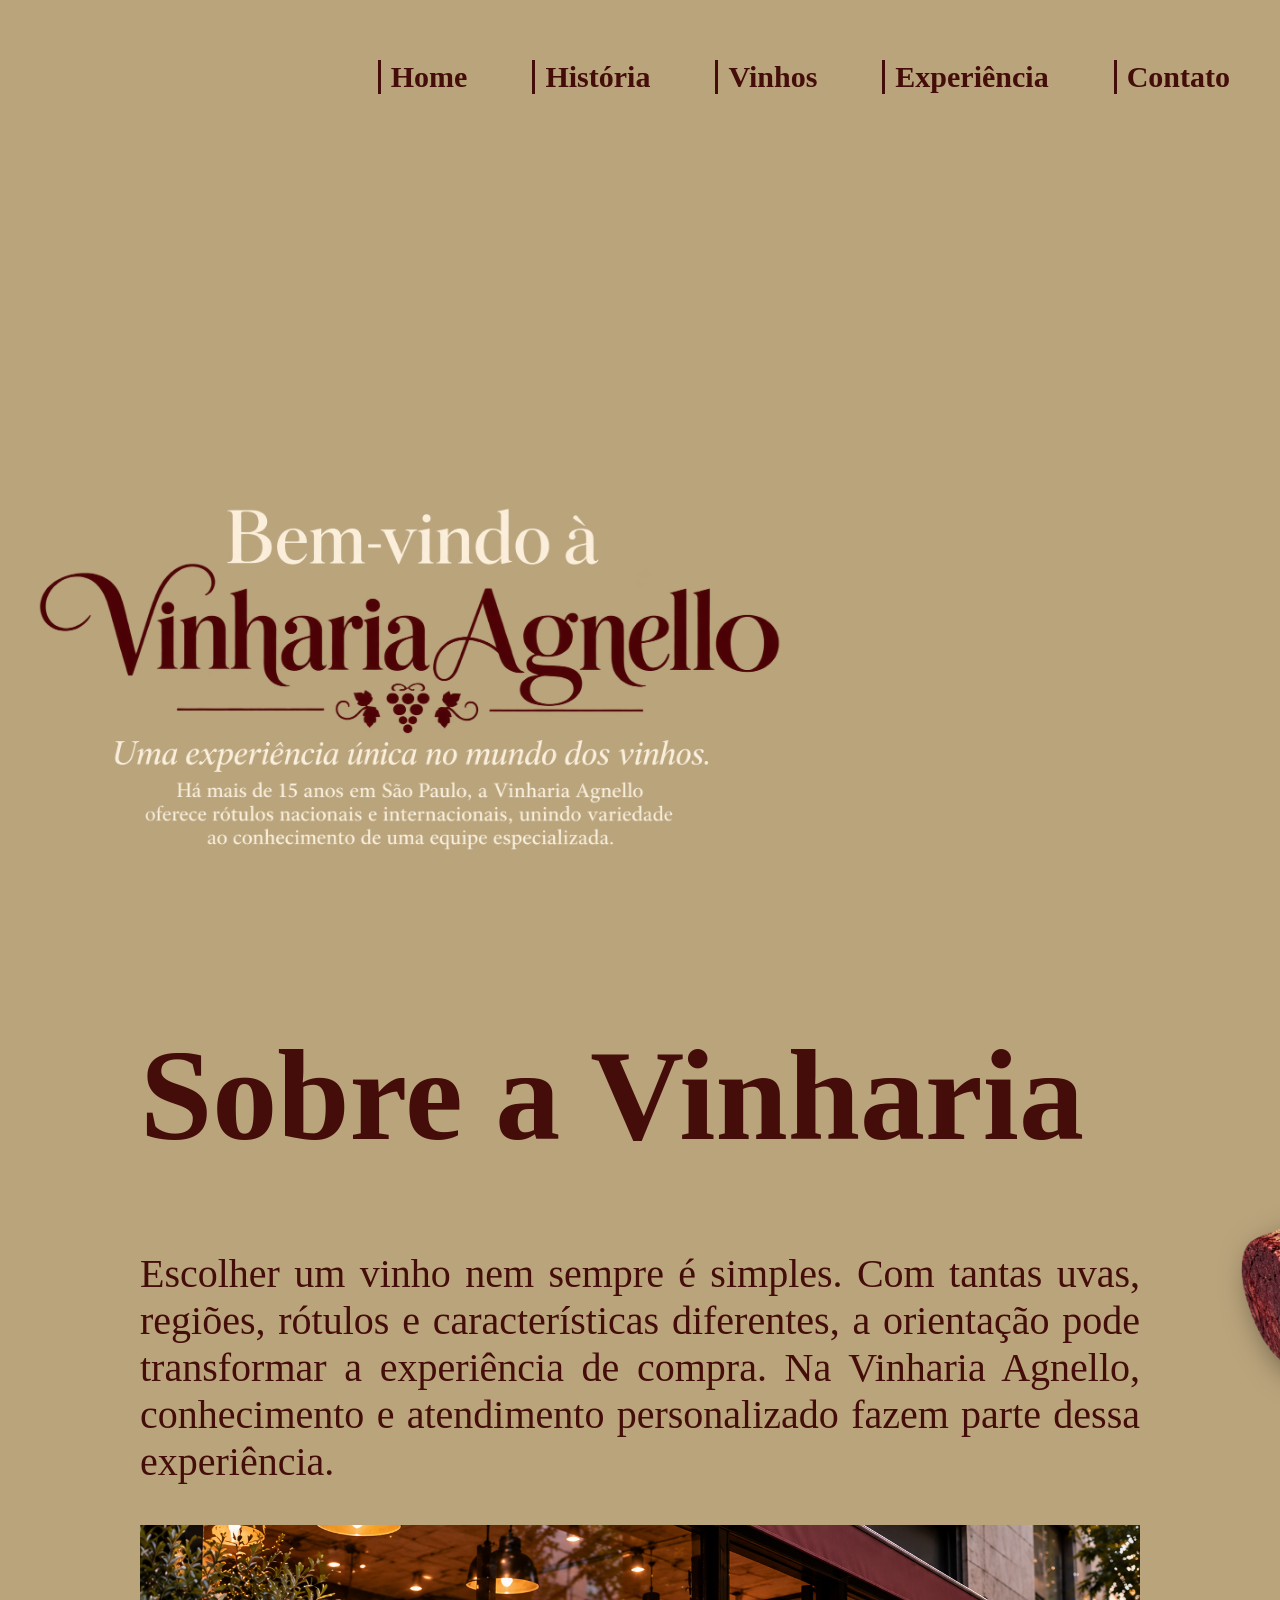
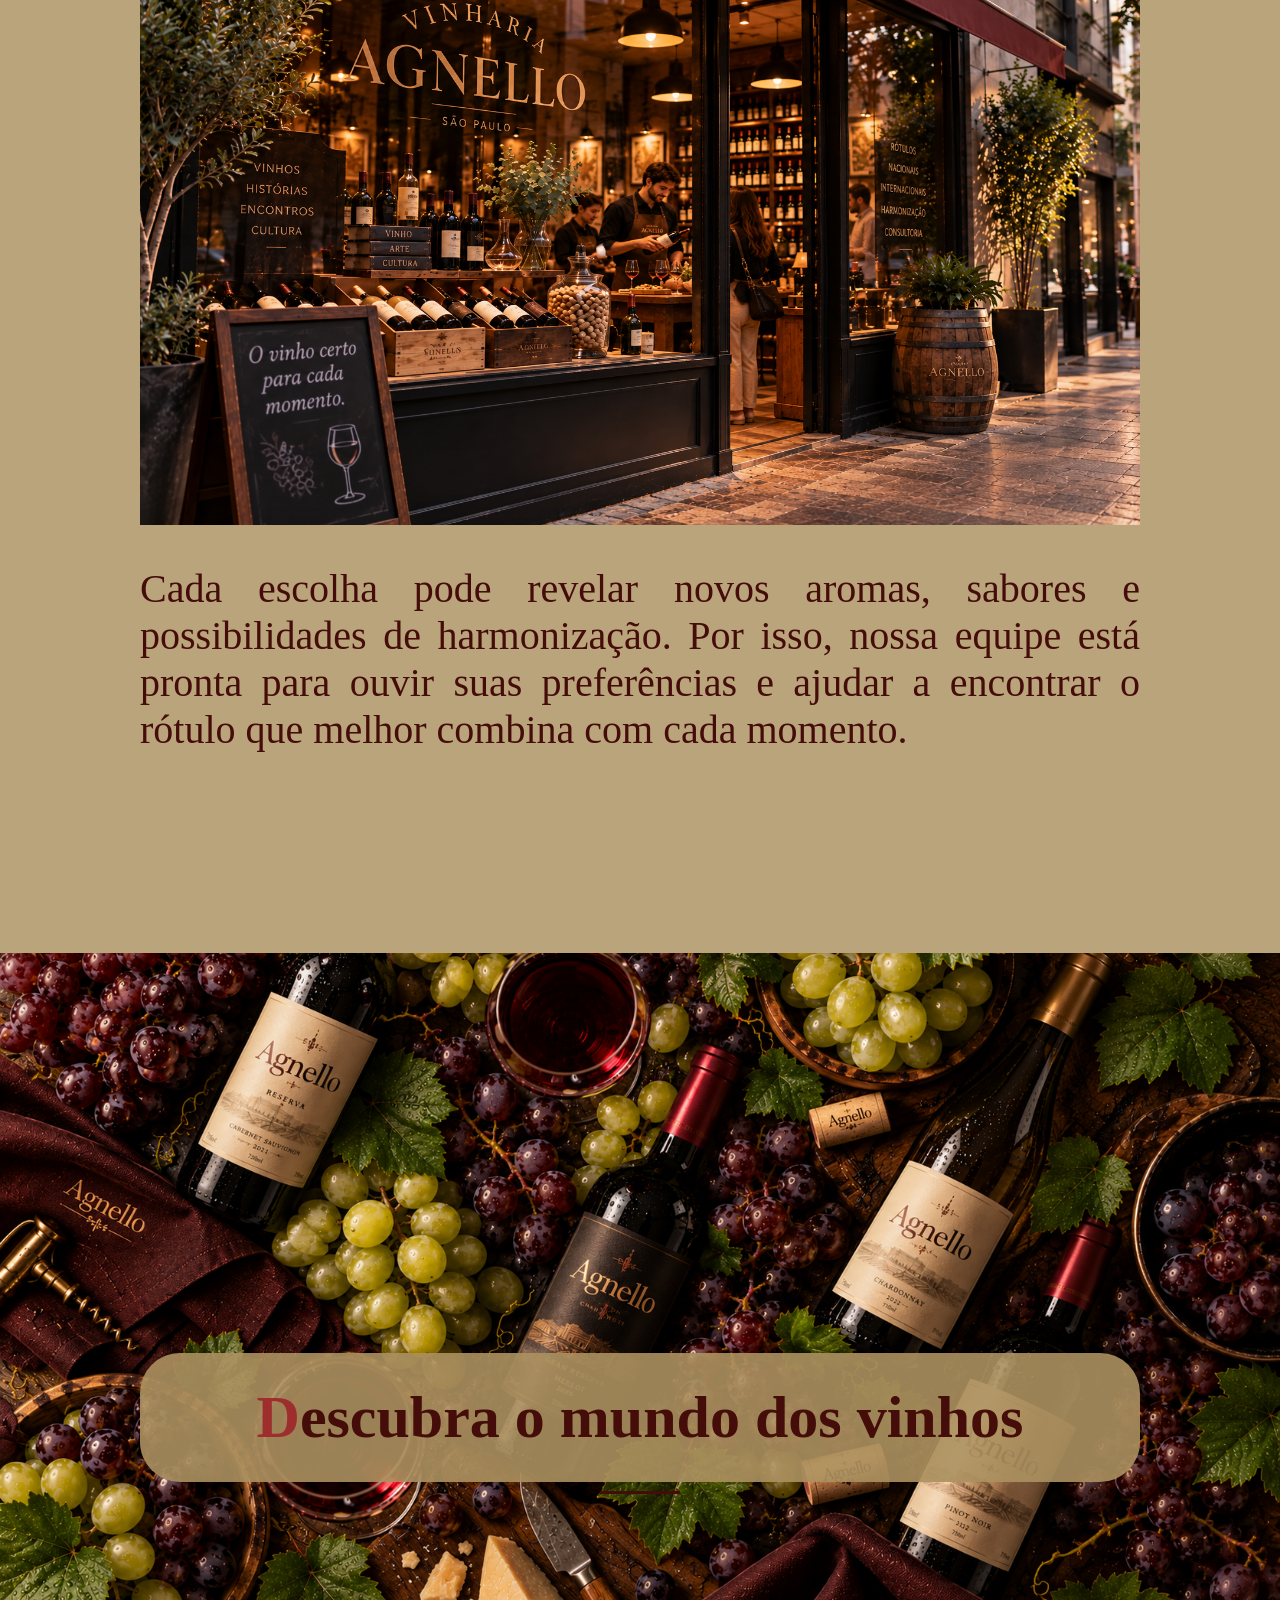
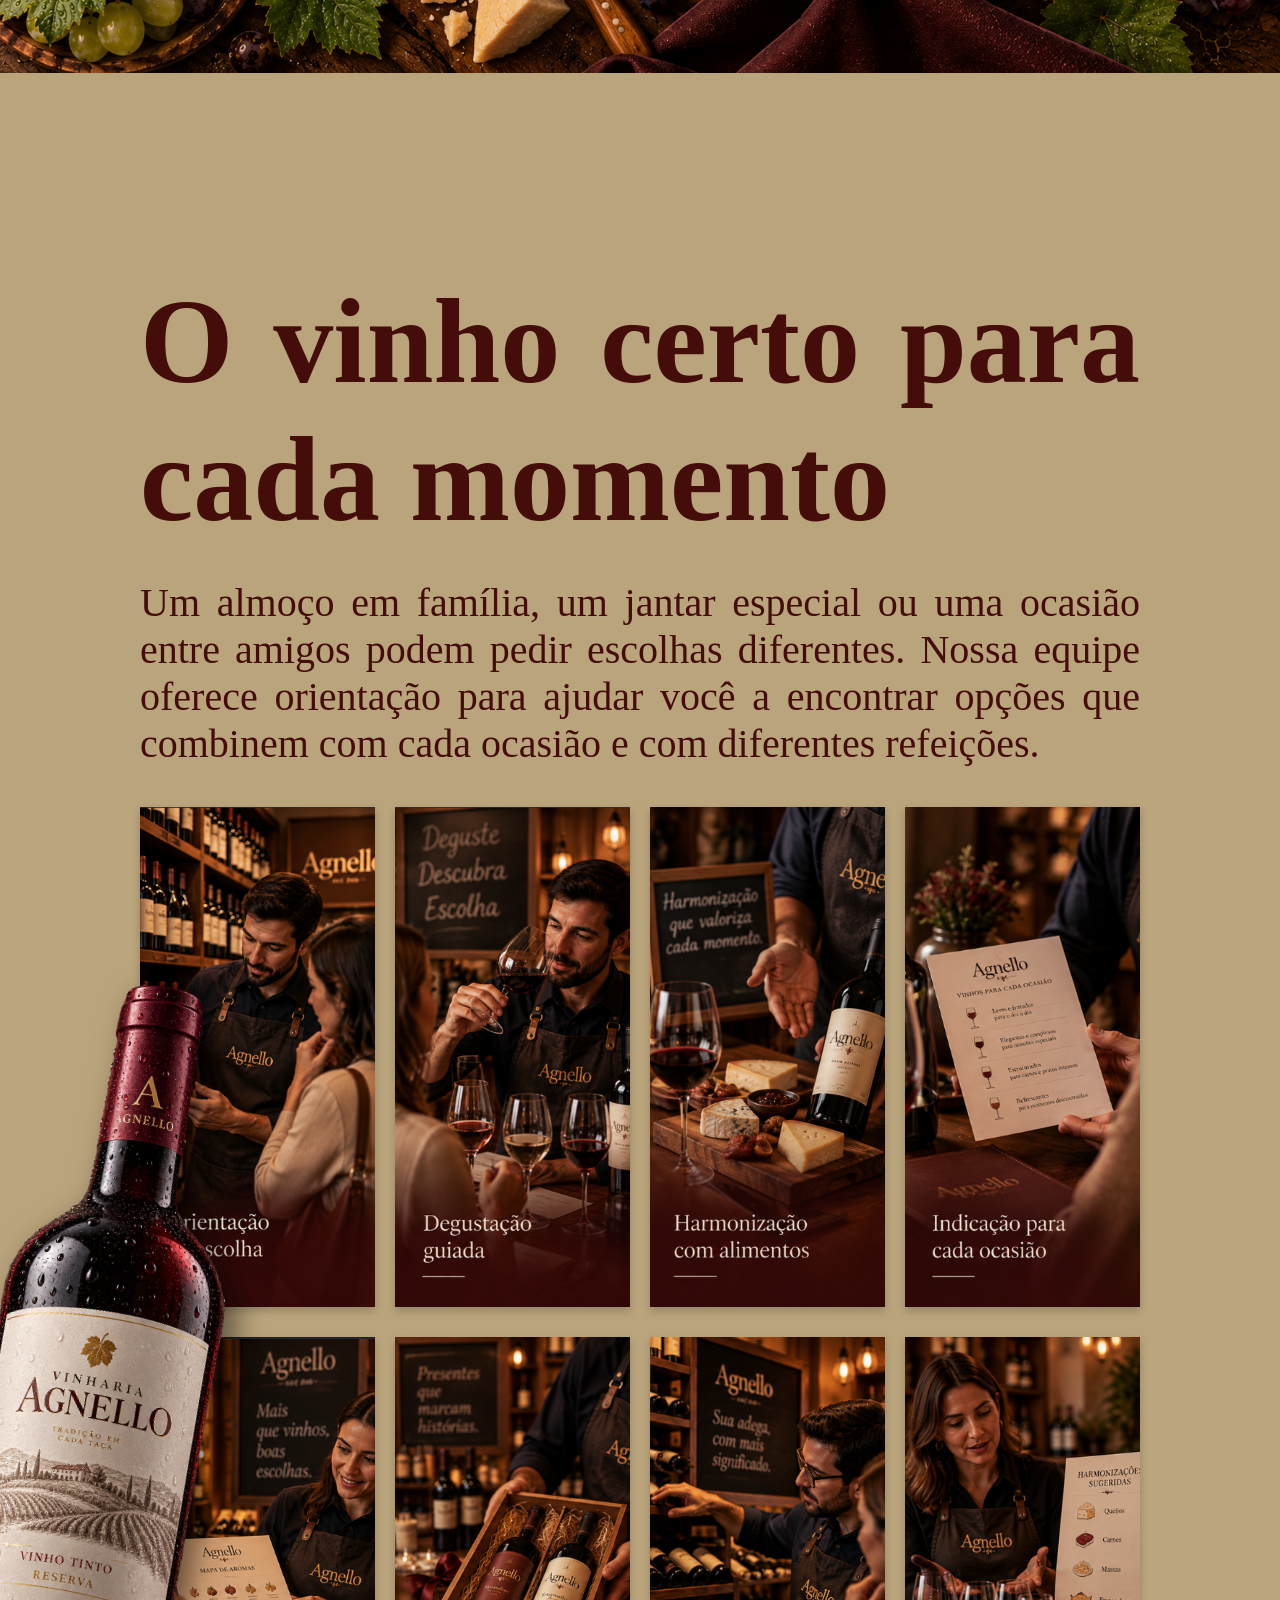
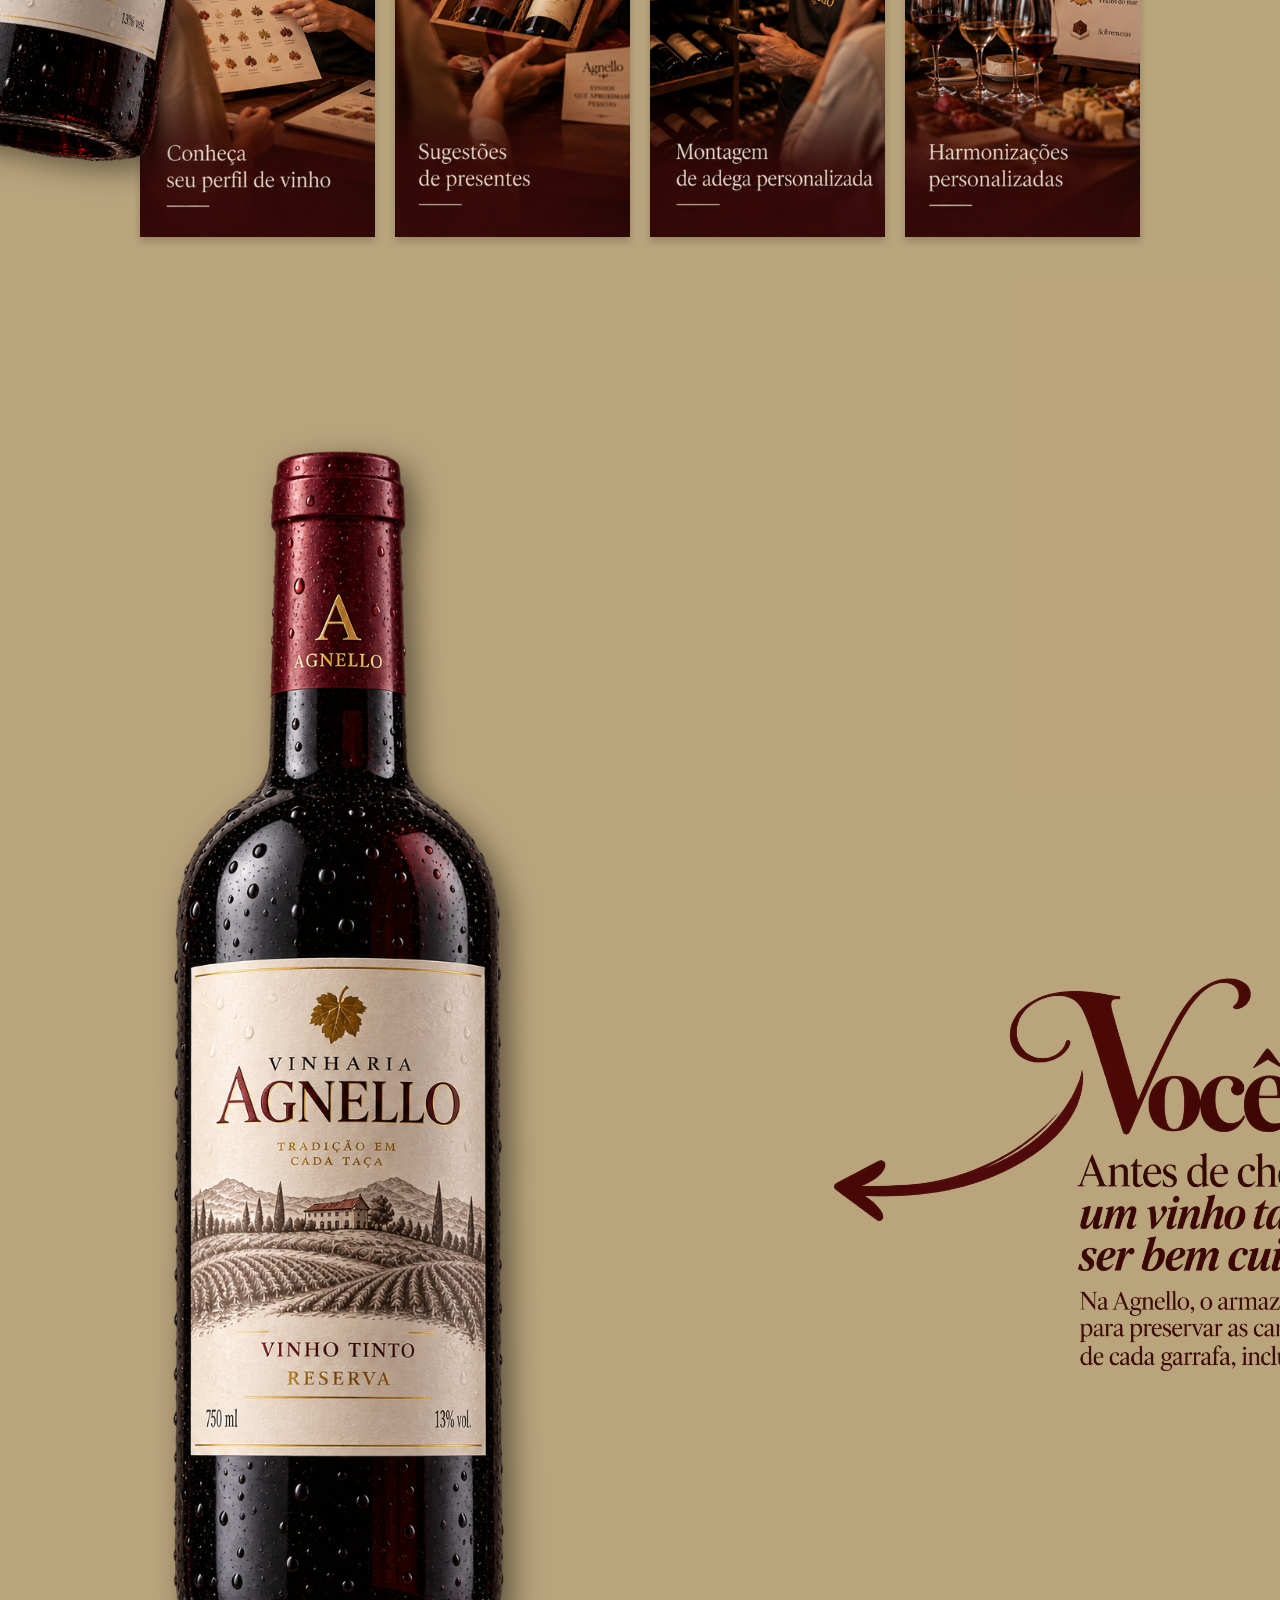
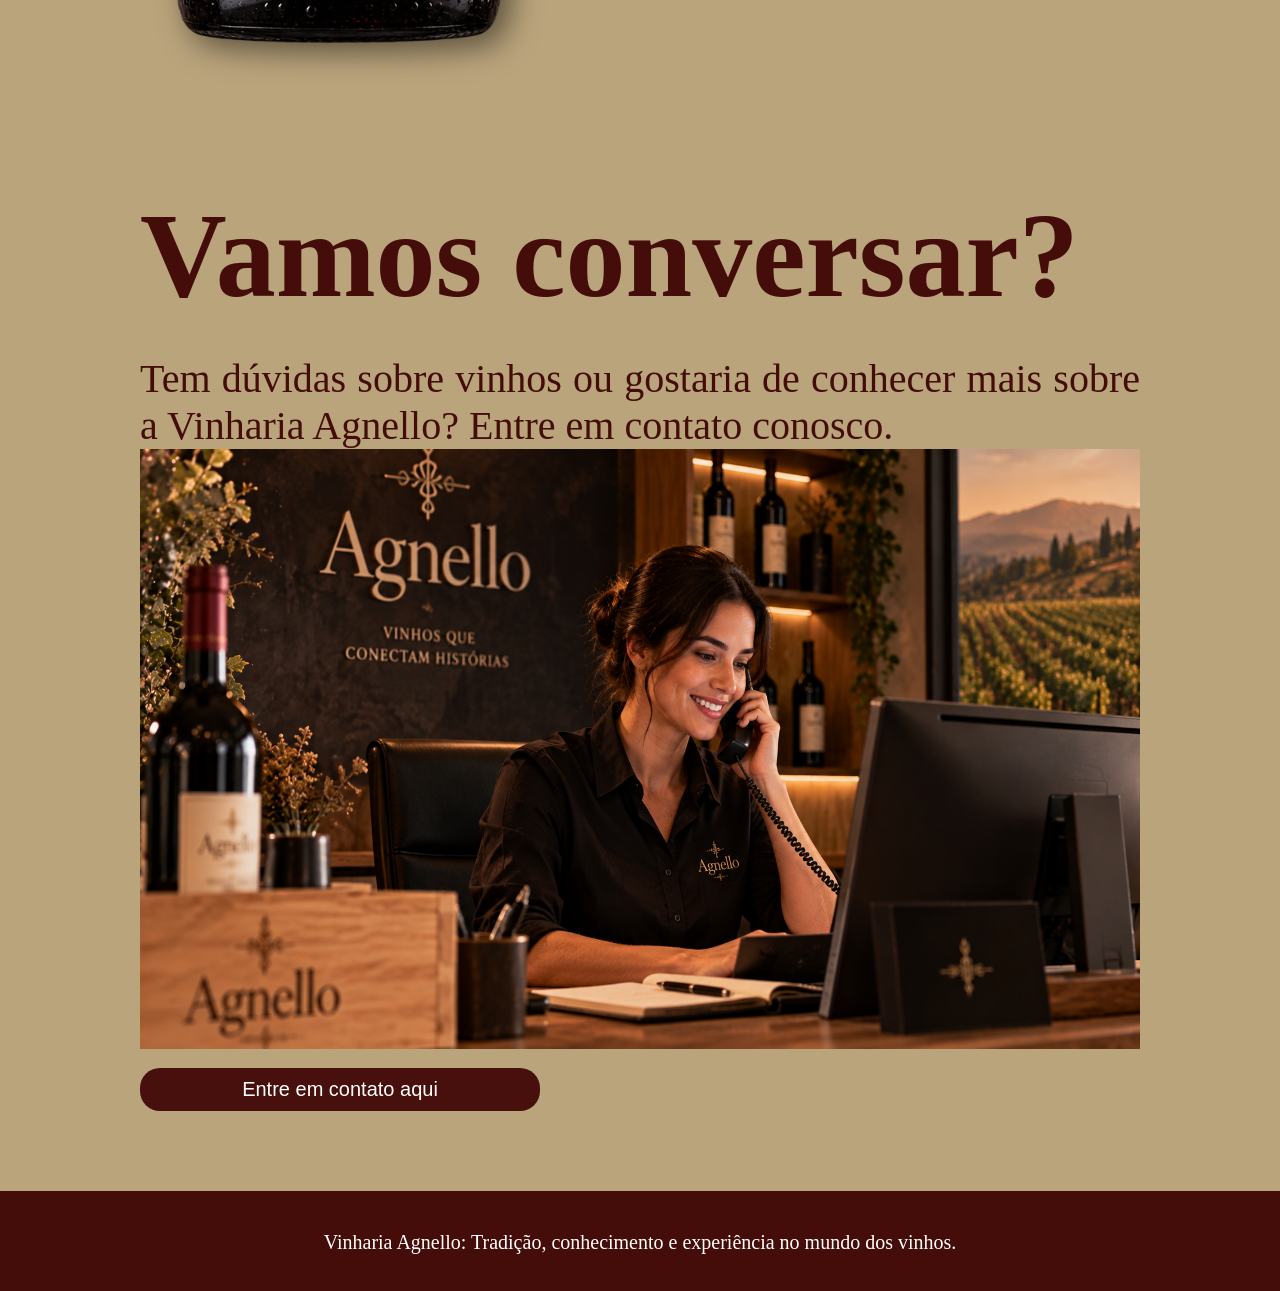
<file: index.html>
<!DOCTYPE html>
<html lang="pt-br">
<head>
    <meta charset="UTF-8">
    <meta name="viewport" content="width=device-width, initial-scale=1.0">
    <meta name="keywords" content="vinhos, adega, degustação, harmonização">
    <meta name="description" content="Conheça a Vinharia Agnello, uma adega especializada em vinhos e experiências de harmonização.">
    <title>Vinharia Agnello</title>
    <link rel="stylesheet" href="src/css/style.css">
    <link rel="stylesheet" href="src/css/efeitos.css">
    
</head>
<body>

    <header>
        <nav class="cabecalho"> 
            <ul>
                <li><a href="index.html"><b>Home</b></a></li>
                <li><a href="src/pages/historia.html"><b>História</b></a></li>
                <li><a href="src/pages/listavinhos.html"><b>Vinhos</b></a></li>
                <li><a href="src/pages/experiencia.html"><b>Experiência</b></a></li>
                <li><a href="src/pages/contato.html"><b>Contato</b></a></li>
            </ul>
            <video autoplay muted loop>
                <source src="src/assets/imgs/0918.mp4" type="video/mp4">
            </video>
        </nav>
    </header>

    <main>
        

        <section class="titulo">
            <img src="src/assets/imgs/vinharia.png" alt="Vinho" width="500" height="300" id="fotovinharia">
            <!-- <h1 id="bemvindo">Bem-vindo à Vinharia Agnello</h1>
             <p>   Uma experiência única no mundo dos vinhos.<br>
                   Há mais de 15 anos em São Paulo, a Vinharia Agnello<br>
                   oferece rótulos nacionais e internacionais, unindo variedade <br>
                   ao conhecimento de uma equipe especializada.</p></h1> -->
        </section>


        <section class="sobreVinharia"> 
              <h1>Sobre a Vinharia</h1>
              <p> Escolher um vinho nem sempre é simples. Com tantas uvas, regiões, rótulos e características 
                  diferentes, a orientação pode transformar a experiência de compra. Na Vinharia Agnello, 
                  conhecimento e atendimento personalizado fazem parte dessa experiência.</p>
                  <img src="src/assets/imgs/agnellonovo.png" alt="Vinho" width="500" height="300" id="fotovinharia">
                  <p>Cada escolha pode revelar novos aromas, sabores e possibilidades de harmonização. 
                    Por isso, nossa equipe está pronta para ouvir suas preferências e ajudar a encontrar 
                    o rótulo que melhor combina com cada momento.</p>

                <!-- Decoracoes -->
                <img src="src/assets/imgs/uvas_1_sem_fundo.png" class="uva1" alt="">
                <img src="src/assets/imgs/uvas_2_sem_fundo.png" class="uva2" alt="">
               <img src="src/assets/imgs/rolha_sem_fundo.png" class="rolha" alt="">
        </section>

        <section class="descubraVinhos">
              <a href="src/pages/vinhos.html" target="_blank">
            <h1>Descubra o mundo dos vinhos</h1> 
            </a>

            
        </section>

       <section class="vinhocerto">

    <h1>O vinho certo para cada momento</h1>

    <p>
        Um almoço em família, um jantar especial ou uma ocasião entre amigos podem pedir escolhas diferentes.
        Nossa equipe oferece orientação para ajudar você a encontrar opções que combinem com cada ocasião
        e com diferentes refeições.
    </p>

      <!-- Decoracao -->
     <img src="src/assets/imgs/garrafa_sem_fundo.png" class="garrafa1" alt="">
     <img src="src/assets/imgs/garrafa_chardonnay_sem_fundo.png" class="garrafa2" alt="">
     <img src="src/assets/imgs/rolha_2_sem_fundo (1).png" class="rolha2" alt="">
     <img src="src/assets/imgs/avental.png" class="avental" alt="">

<div class="galeria-vinhos">

    <a href="src/pages/experiencia.html">
        <img src="src/assets/imgs/degustacao1.png"
             alt="Orientação na escolha">
    </a>

    <a href="src/pages/experiencia.html#degustacao">
        <img src="src/assets/imgs/degustacao2.png"
             alt="Degustação">
    </a>

    <a href="src/pages/experiencia.html#harmonizacao">
        <img src="src/assets/imgs/degustacao3.png"
             alt="Harmonização com alimentos">
    </a>

    <a href="src/pages/experiencia.html#ocasiao">
        <img src="src/assets/imgs/degustacao4.png"
             alt="Indicação para cada ocasião">
    </a>

    <a href="src/pages/experiencia.html#perfil">
        <img src="src/assets/imgs/degustacao5.png"
             alt="Perfil de vinho">
    </a>

    <a href="src/pages/experiencia.html#presentes">
        <img src="src/assets/imgs/degustacao6.png"
             alt="Sugestões de presentes">
    </a>

    <a href="src/pages/experiencia.html#adega">
        <img src="src/assets/imgs/degustacao7.png"
             alt="Adega personalizada">
    </a>

    <a href="src/pages/experiencia.html#harmonizacao-personalizada">
        <img src="src/assets/imgs/degustacao8.png"
             alt="Harmonização personalizada">
    </a>

</div>

     </div>
         <div class="garrafaVermelha">
        <img src="src/assets/imgs/GARRAFAVERMELHA.png" alt="">
     </div>

      </div>
         <div class="voceSabia">
        <img src="src/assets/imgs/vocesabia.png" alt="">
     </div>



</section>

        <section class="contato">
           <h1>Vamos conversar?</h1>
           <p>Tem dúvidas sobre vinhos ou gostaria de conhecer mais sobre a Vinharia Agnello? Entre em contato conosco.</p>
           <img src="src/assets/imgs/telefone.png" alt="Vinho" width="500" height="300" id="fotovinharia">
           <button id="botao-contato"><a href="src/pages/contato.html">Entre em contato aqui</a></button>

        </section>

    </main>

    <footer>
            <p>Vinharia Agnello: Tradição, conhecimento e experiência no mundo dos vinhos.</p>
    </footer>

</body>
</html>
</file>
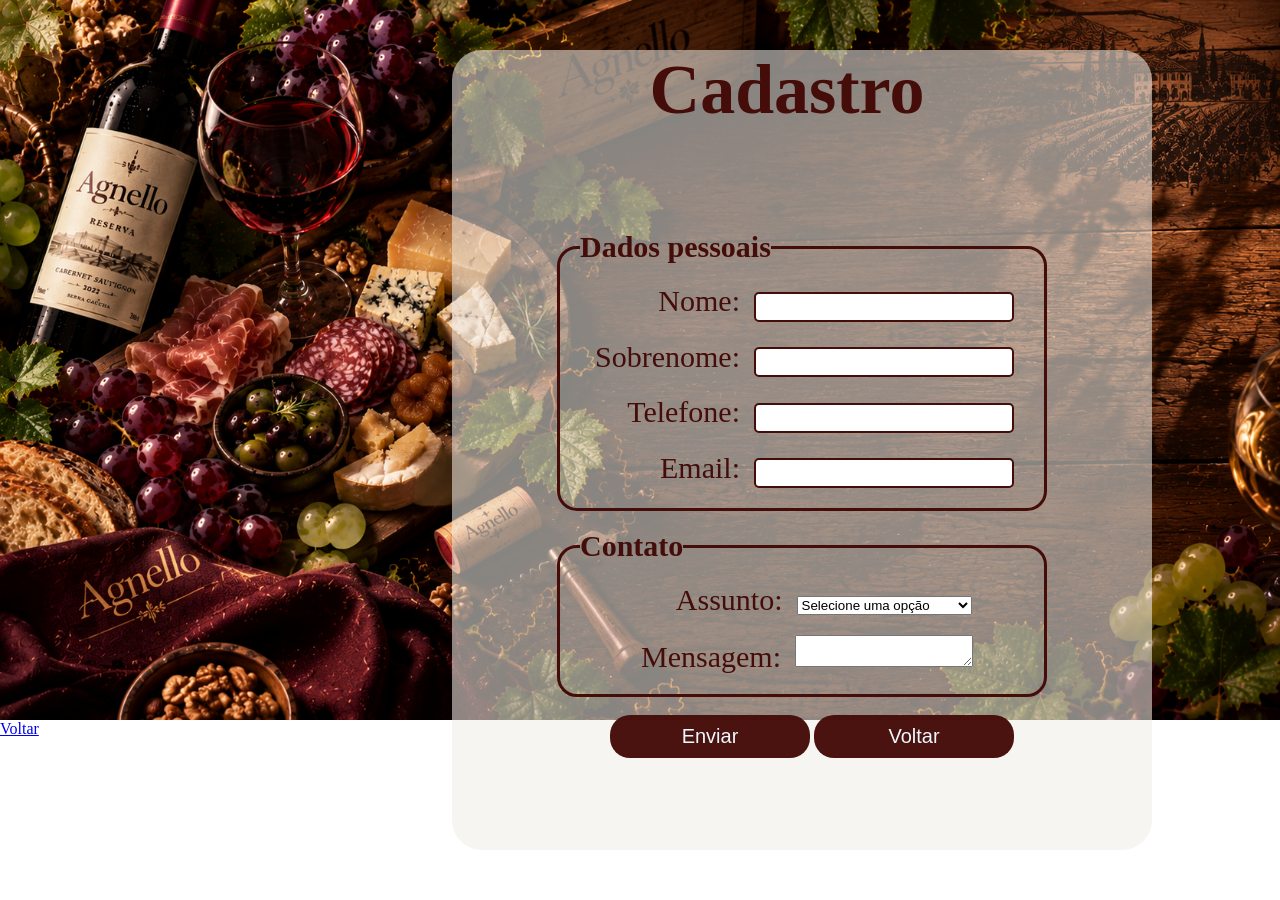
<file: src/pages/contato.html>
<!doctype html>
<html lang="pt-br">
  <head>
    <meta charset="UTF-8" />
    <meta name="viewport" content="width=device-width, initial-scale=1.0" />
    <title>Contato</title>
    <link rel="stylesheet" href="../css/contato.css" />
  </head>
  <body>
    <section class="fundoContato">
      <img src="../assets/imgs/fundoContato.png" alt="" />

      <div class="campoCadastro">
        <h1>Cadastro</h1>

        <fieldset>
          <legend>Dados pessoais</legend>

          <label for="nome">Nome:</label>
          <input type="text" id="nome" />

          <br /><br />

          <label for="sobrenome">Sobrenome:</label>
          <input type="text" id="sobrenome" />

          <br /><br />

          <label for="telefone">Telefone:</label>
          <input type="number" id="telefone" />

          <br /><br />

          <label for="email">Email:</label>
          <input type="email" id="email" />
        </fieldset>

        <br />

        <fieldset>
          <legend>Contato</legend>

          <label for="assunto">Assunto:</label>

          <select name="assunto" id="assunto">
            <option value="">Selecione uma opção</option>
            <option value="Vinhos">Informações sobre vinhos</option>
            <option value="Harmonização">Harmonização</option>
            <option value="Pedidos">Pedidos</option>
            <option value="Outros">Outros</option>
          </select>

          <br /><br />

          <label for="mensagem">Mensagem:</label>
          <textarea id="mensagem"></textarea>
        </fieldset>

        <br />

        <button class="botaoEnviar">Enviar</button>
        <a href="../../index.html">
          <button class="botaoVoltar">Voltar</button>
        </a>
      </div>
    </section>

    <footer class="rodapeVoltar">
      <a href="../../index.html">Voltar</a>
    </footer>
  </body>
</html>
</file>
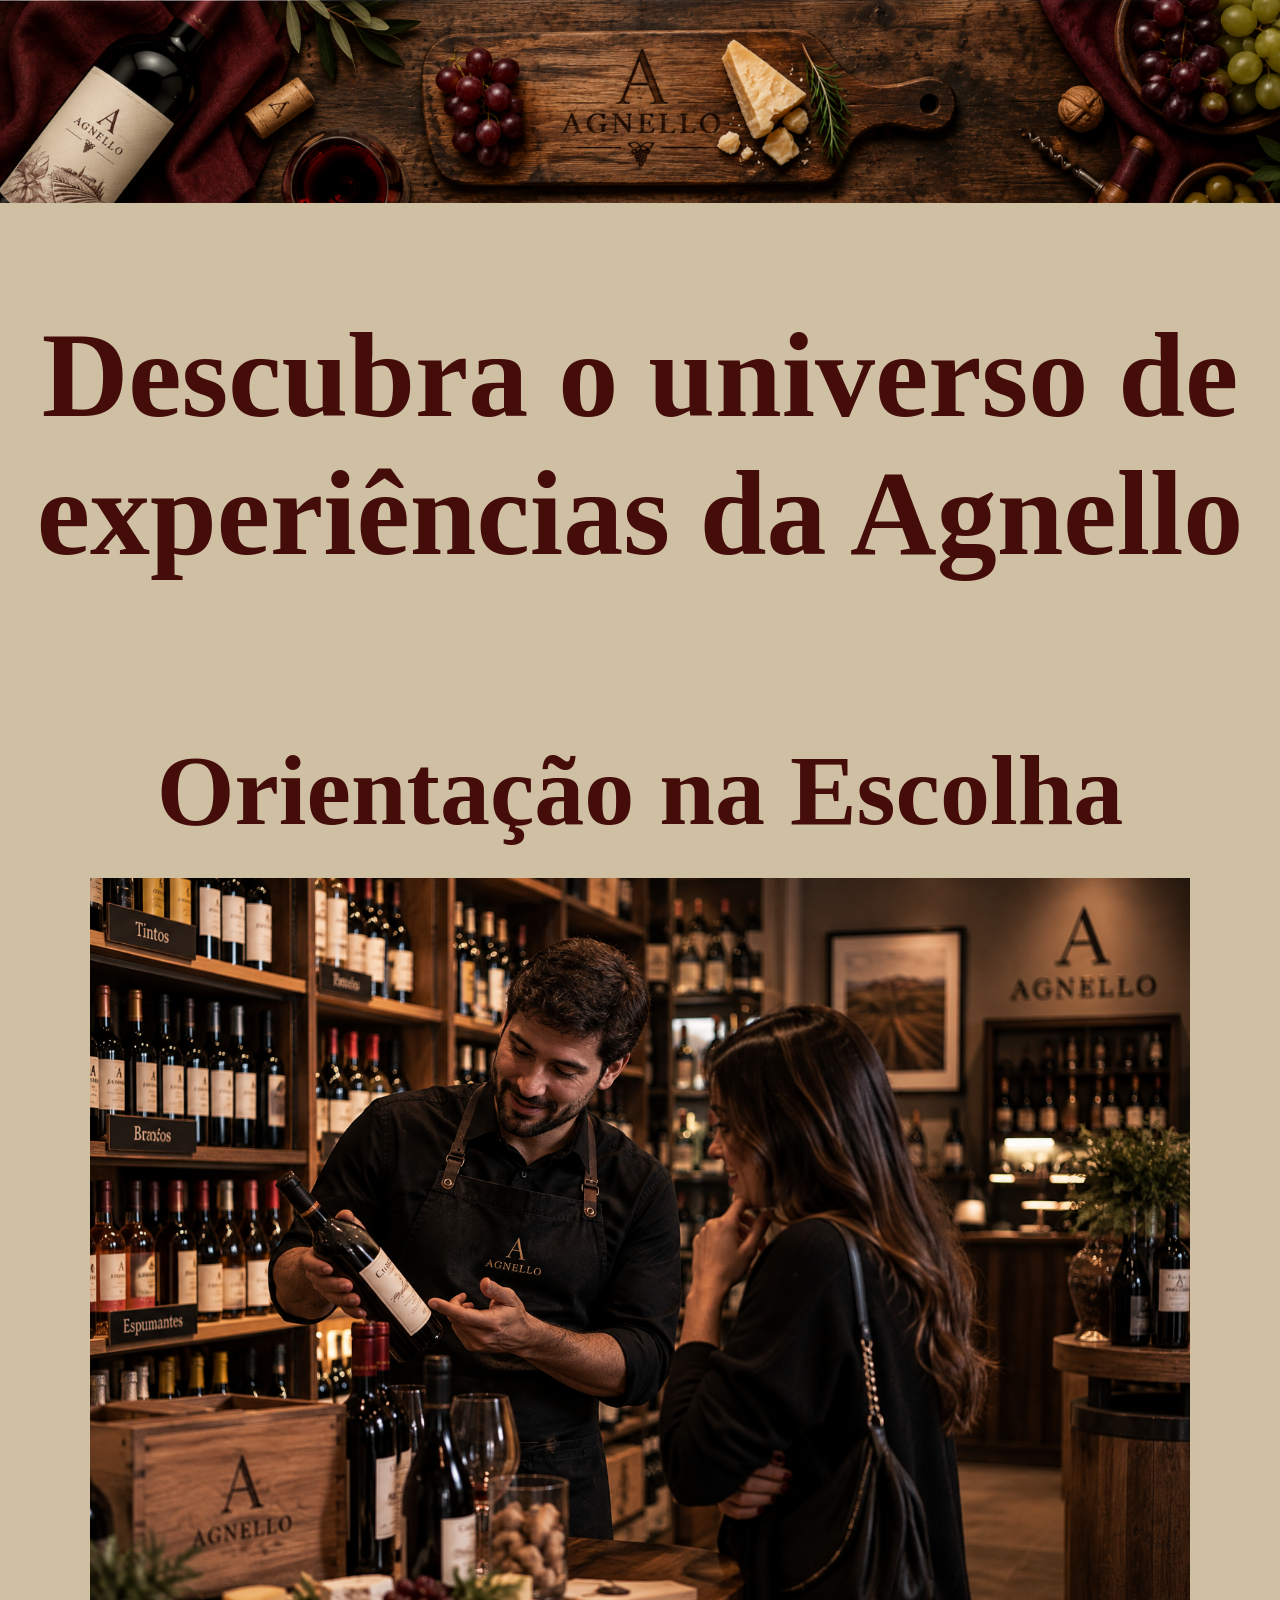
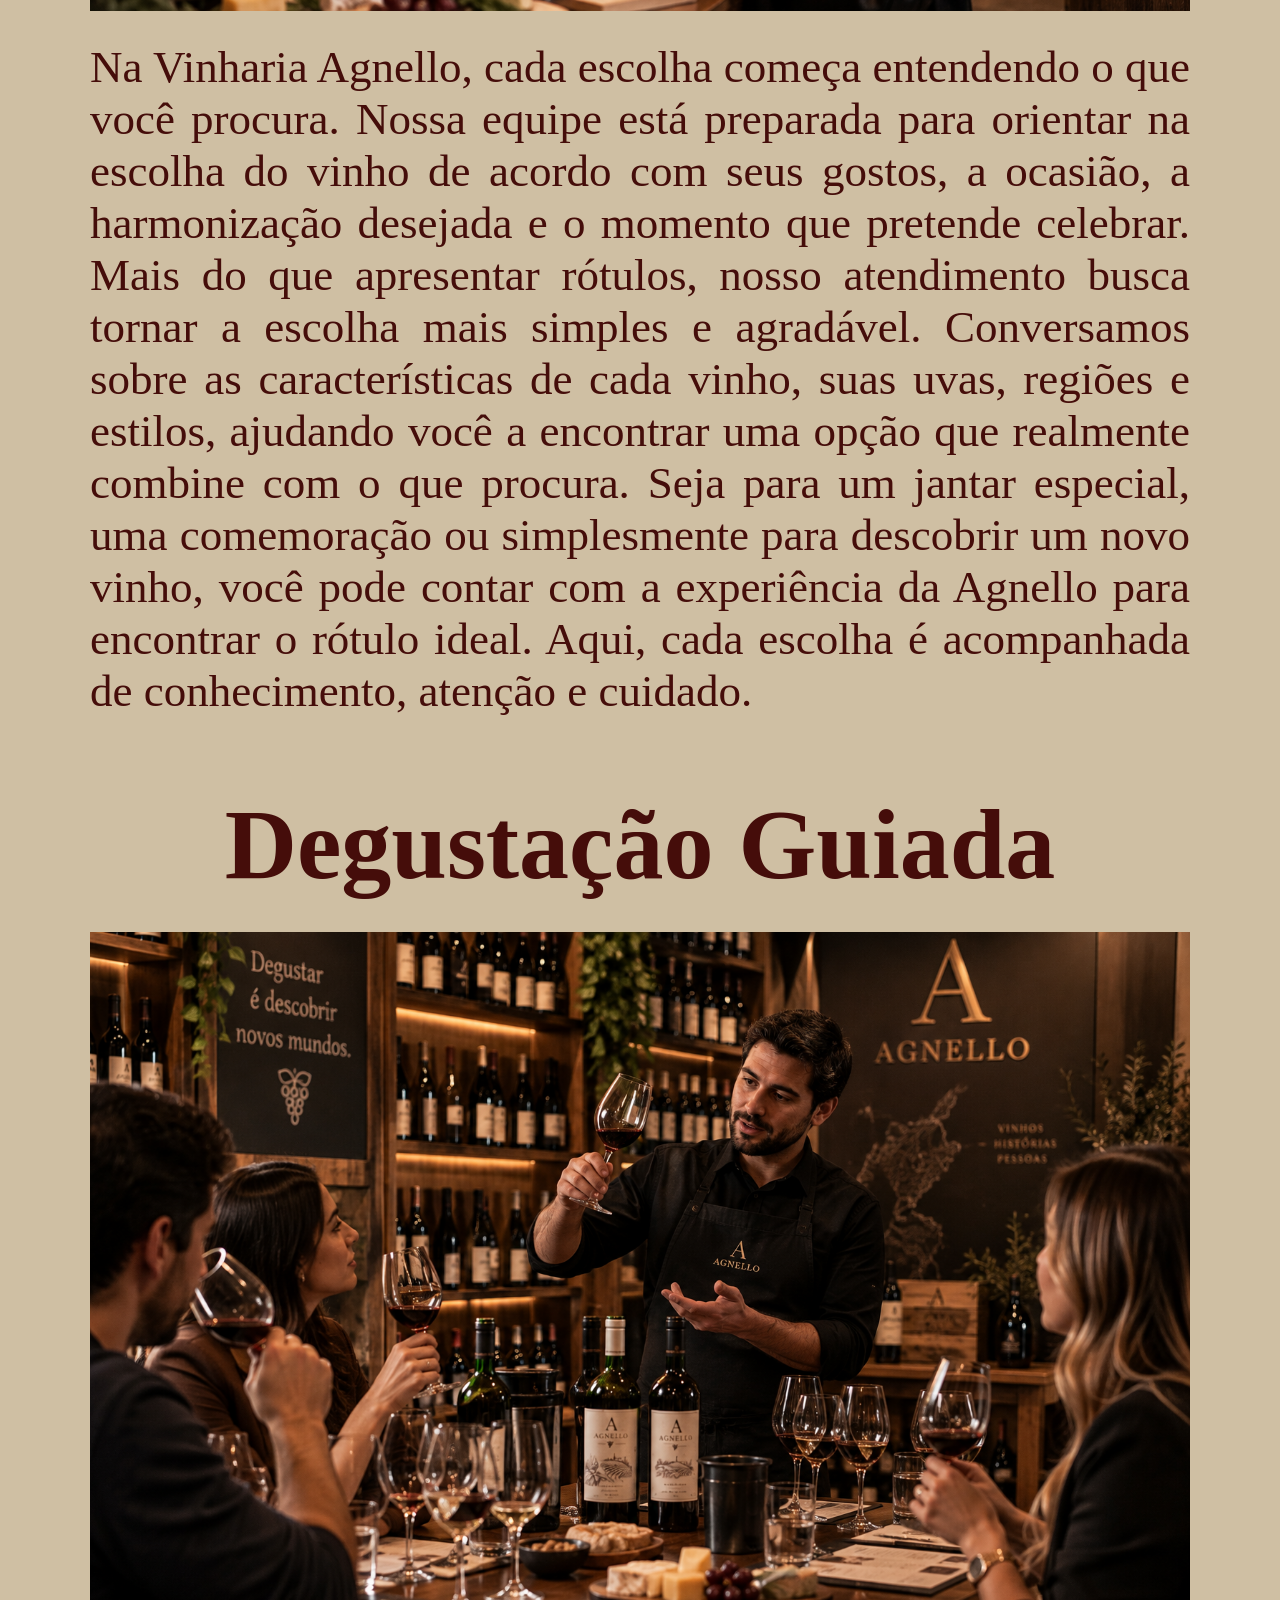
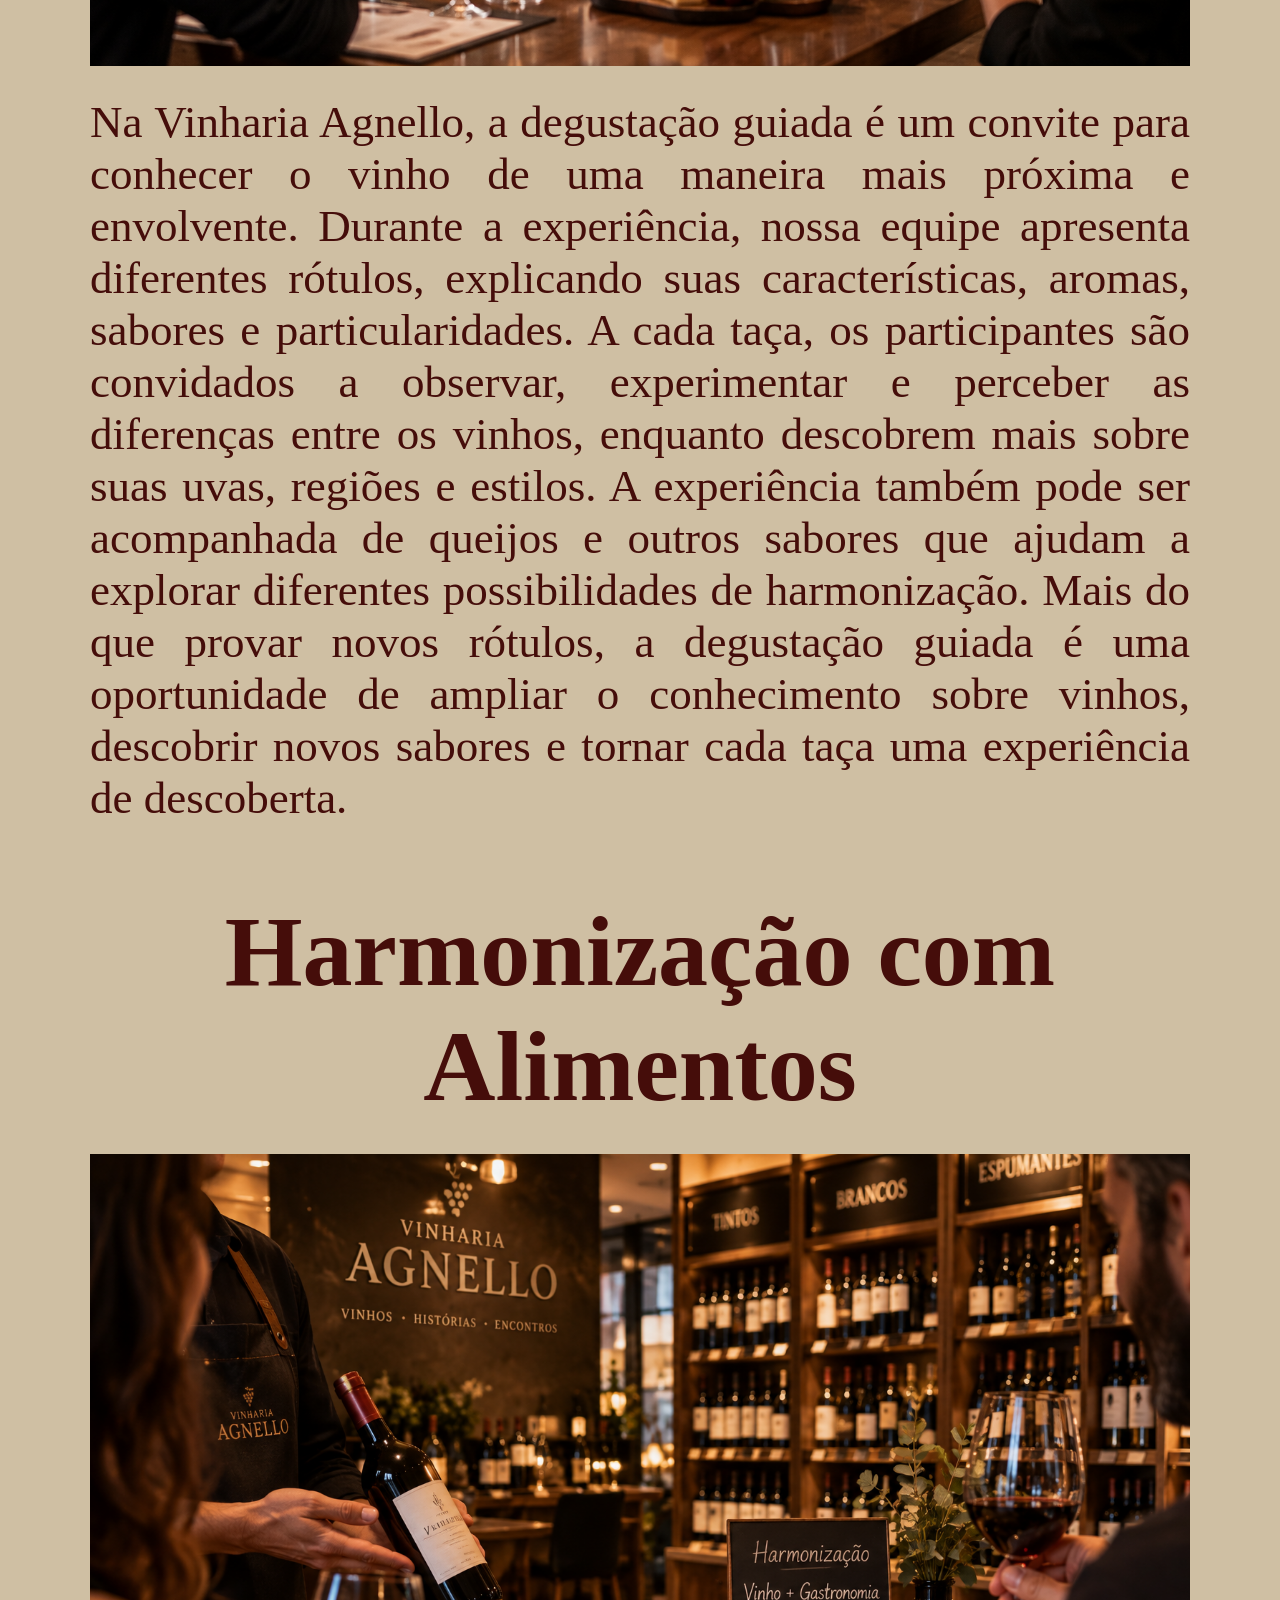
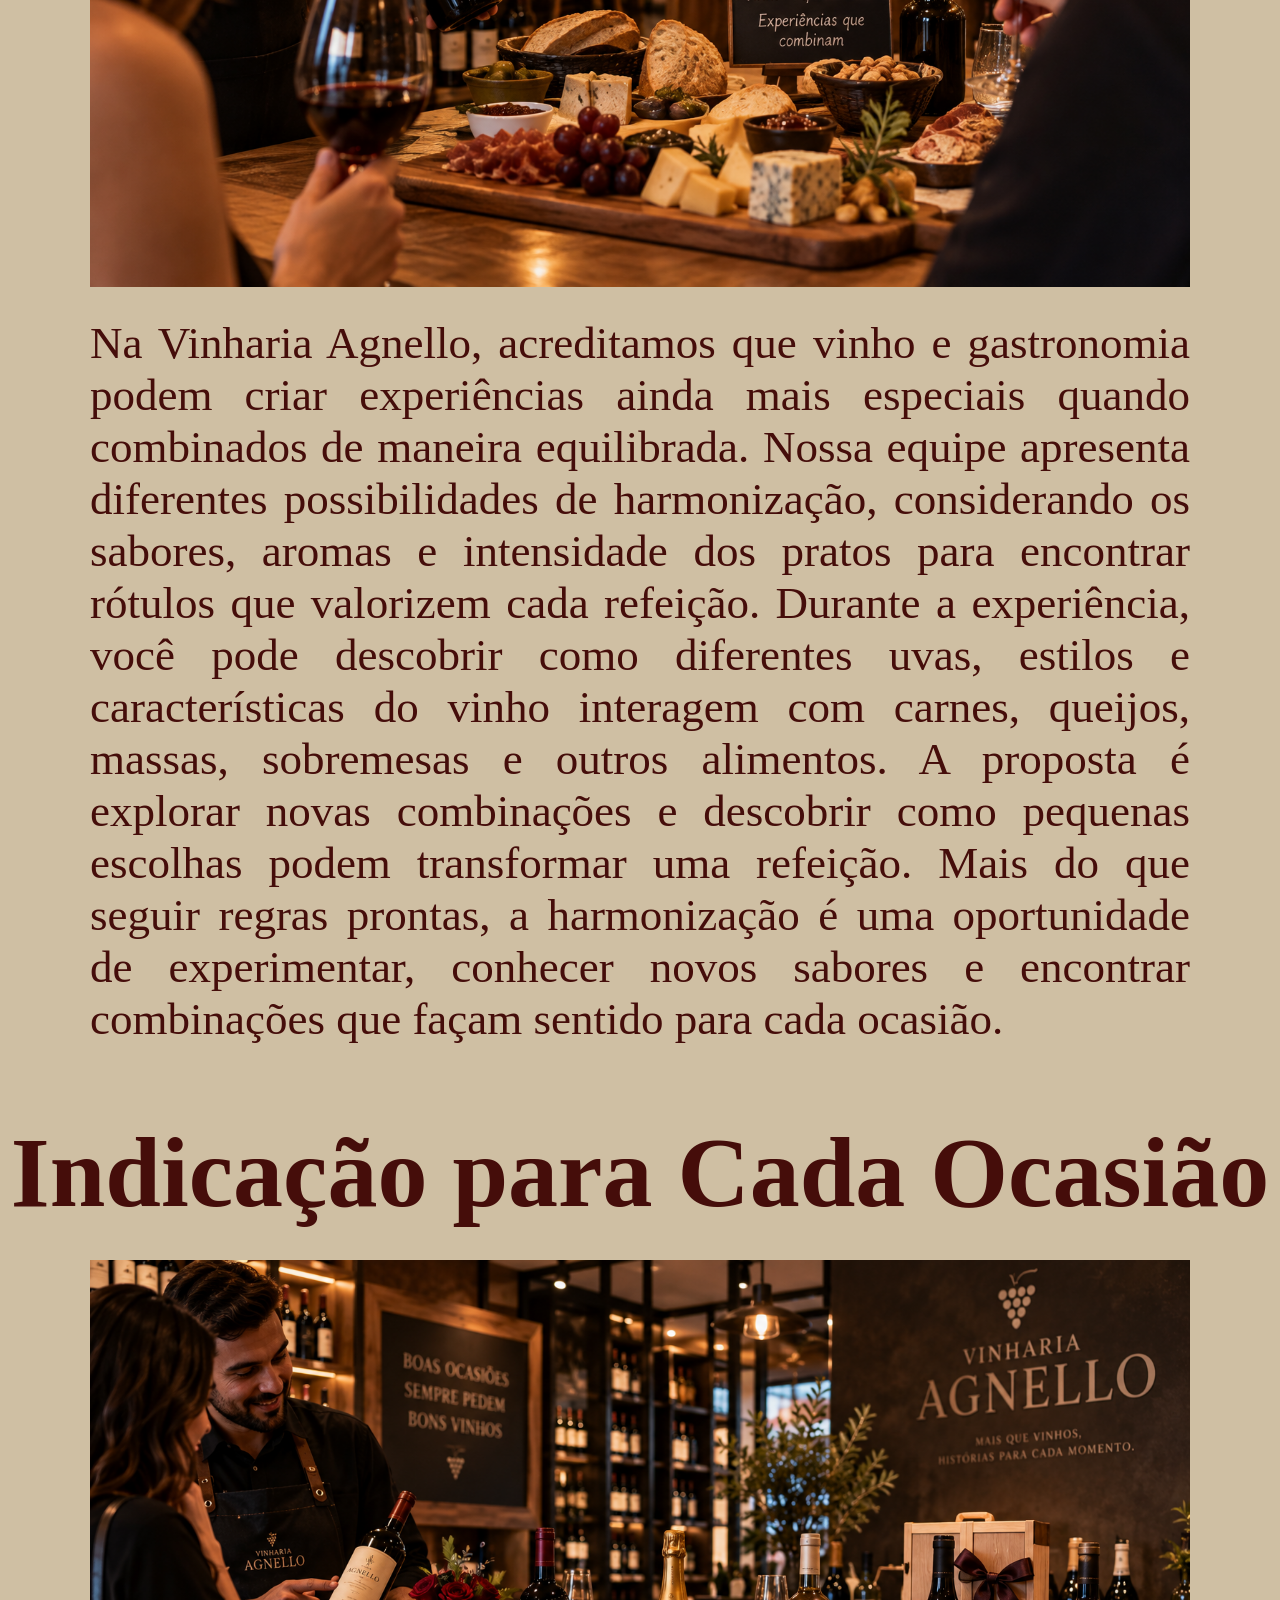
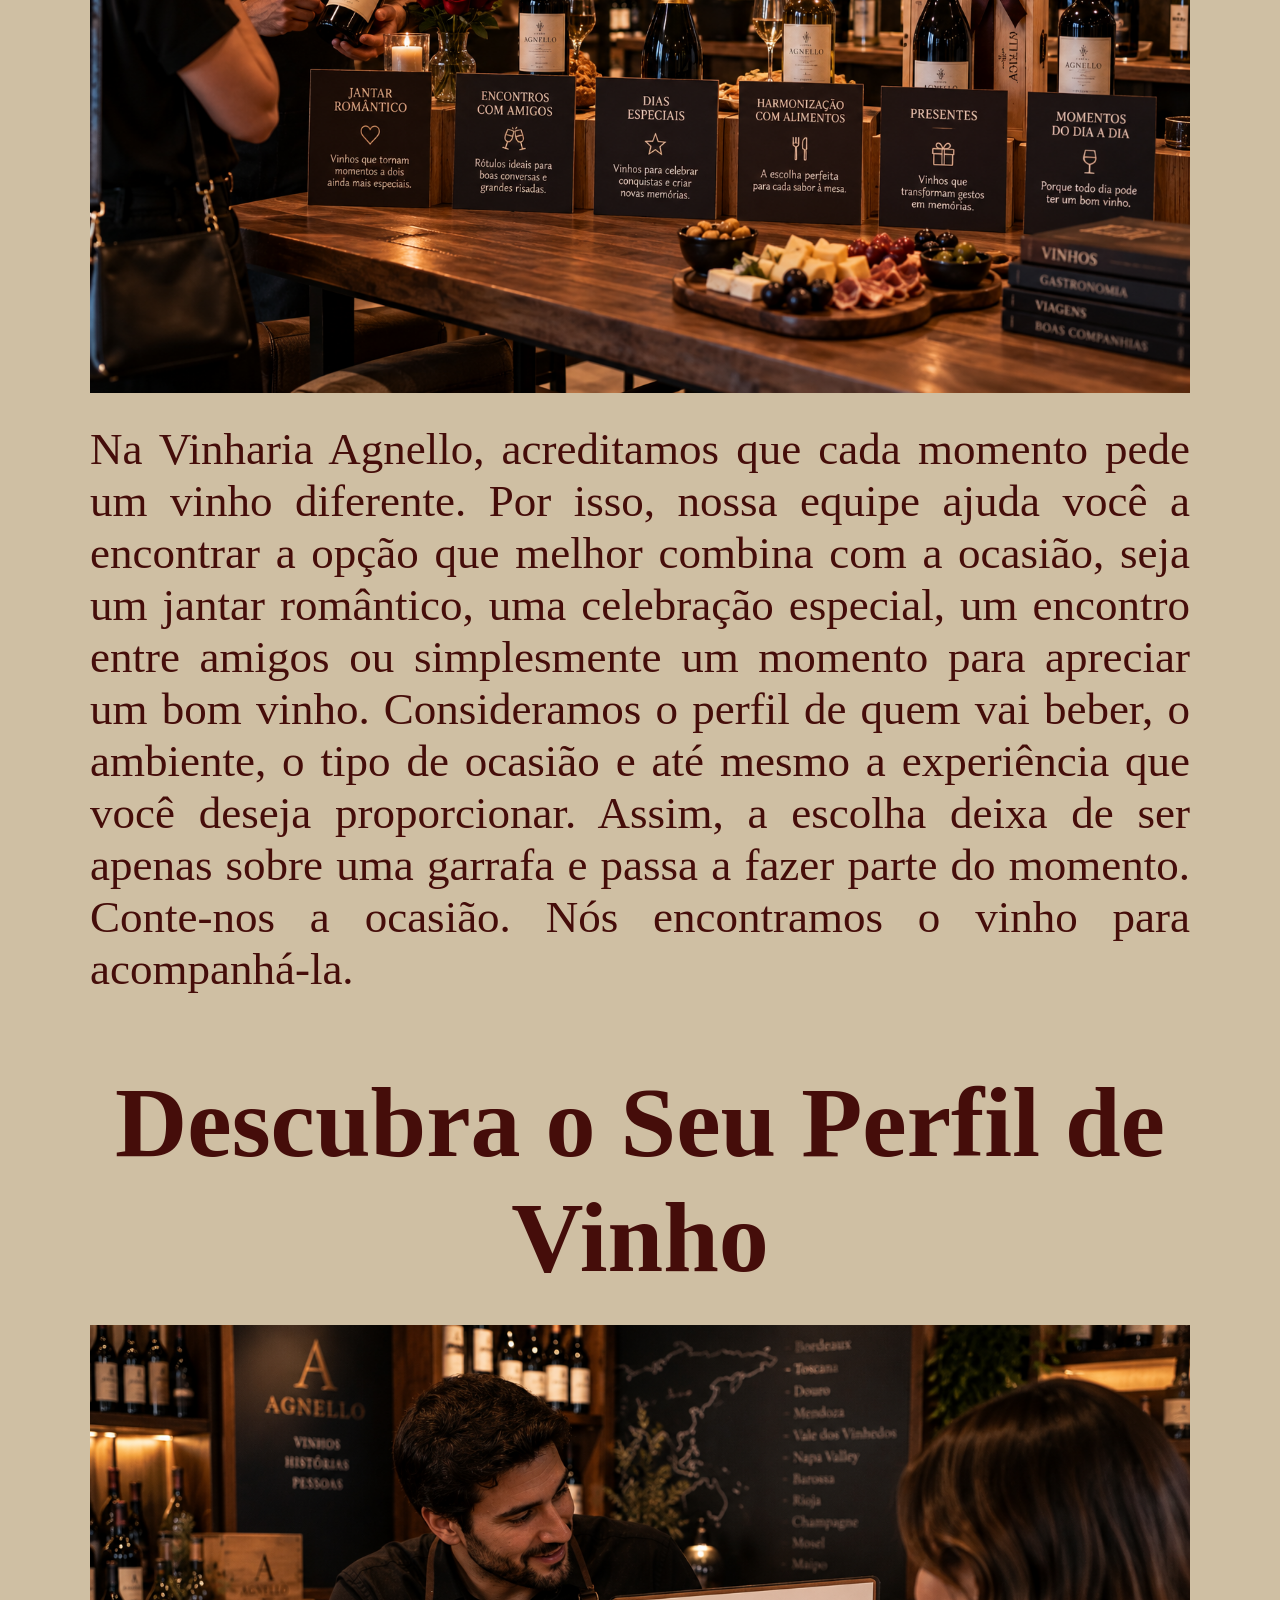
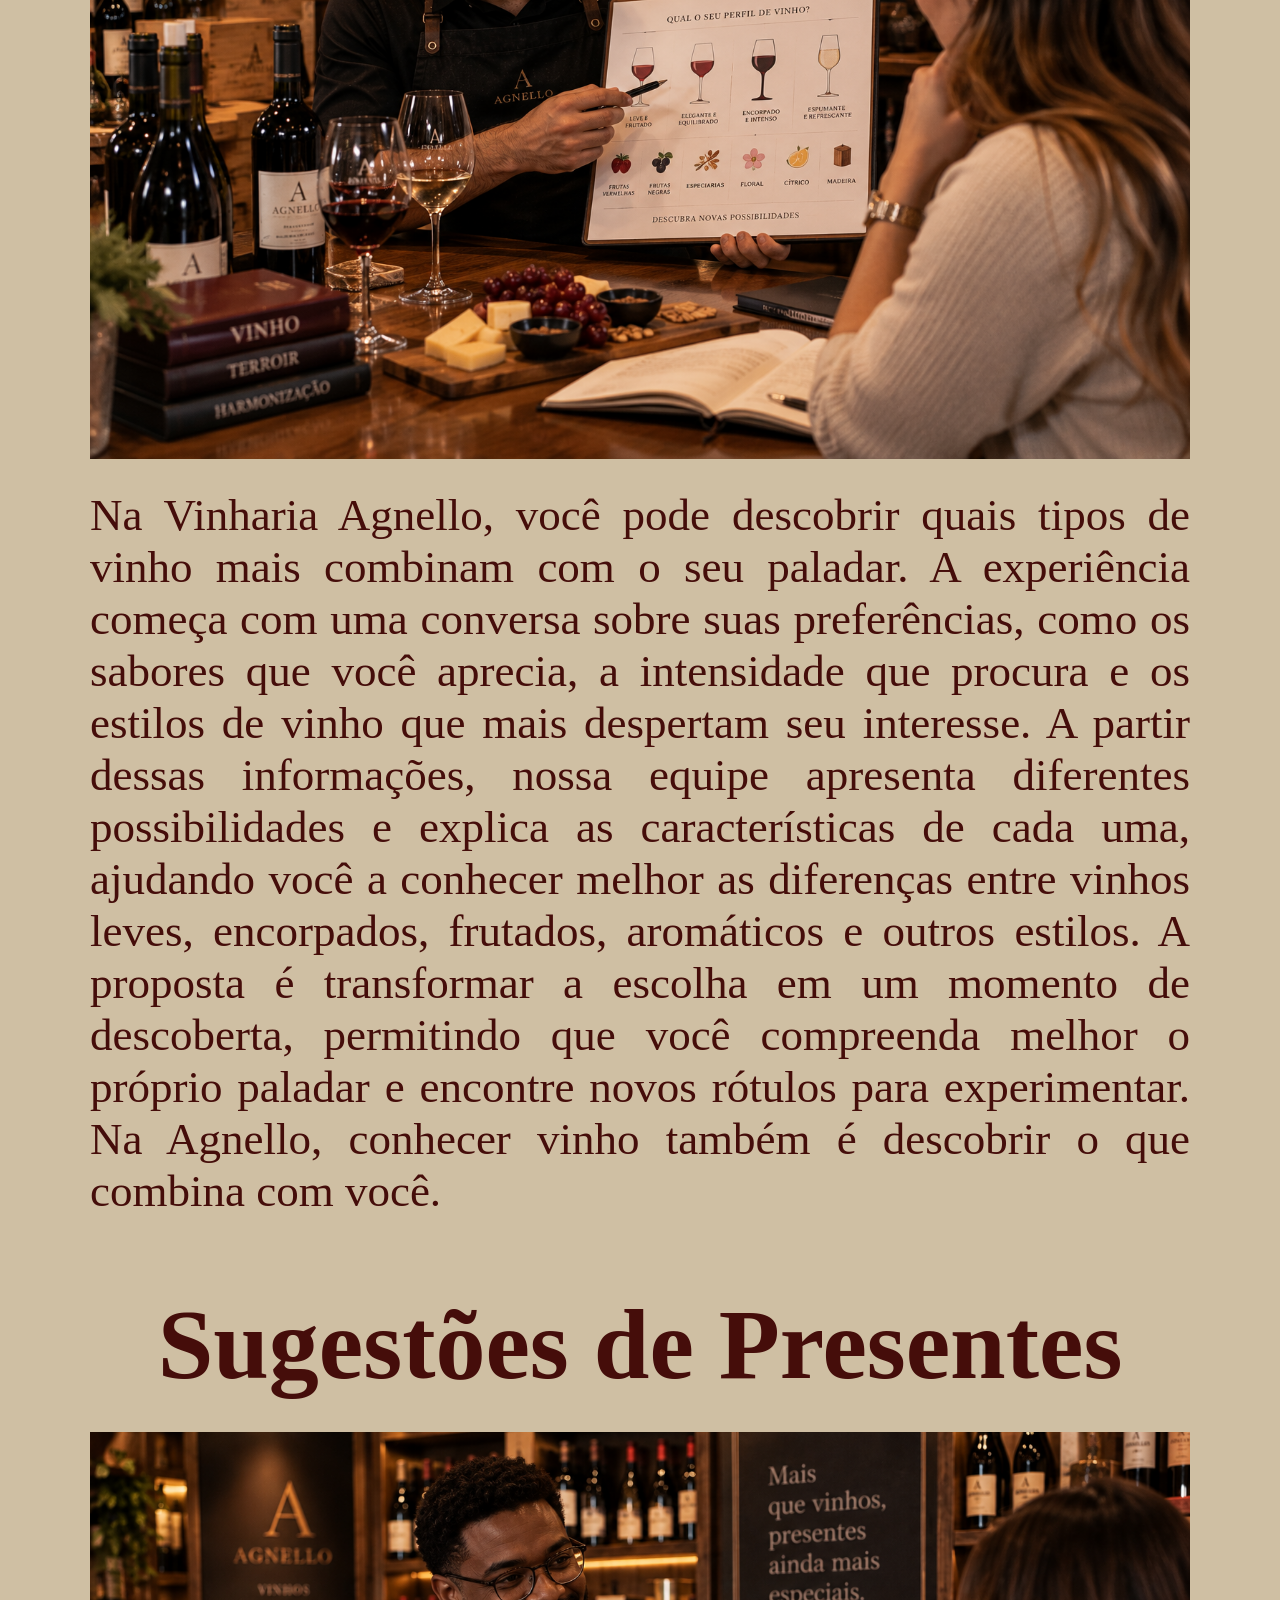
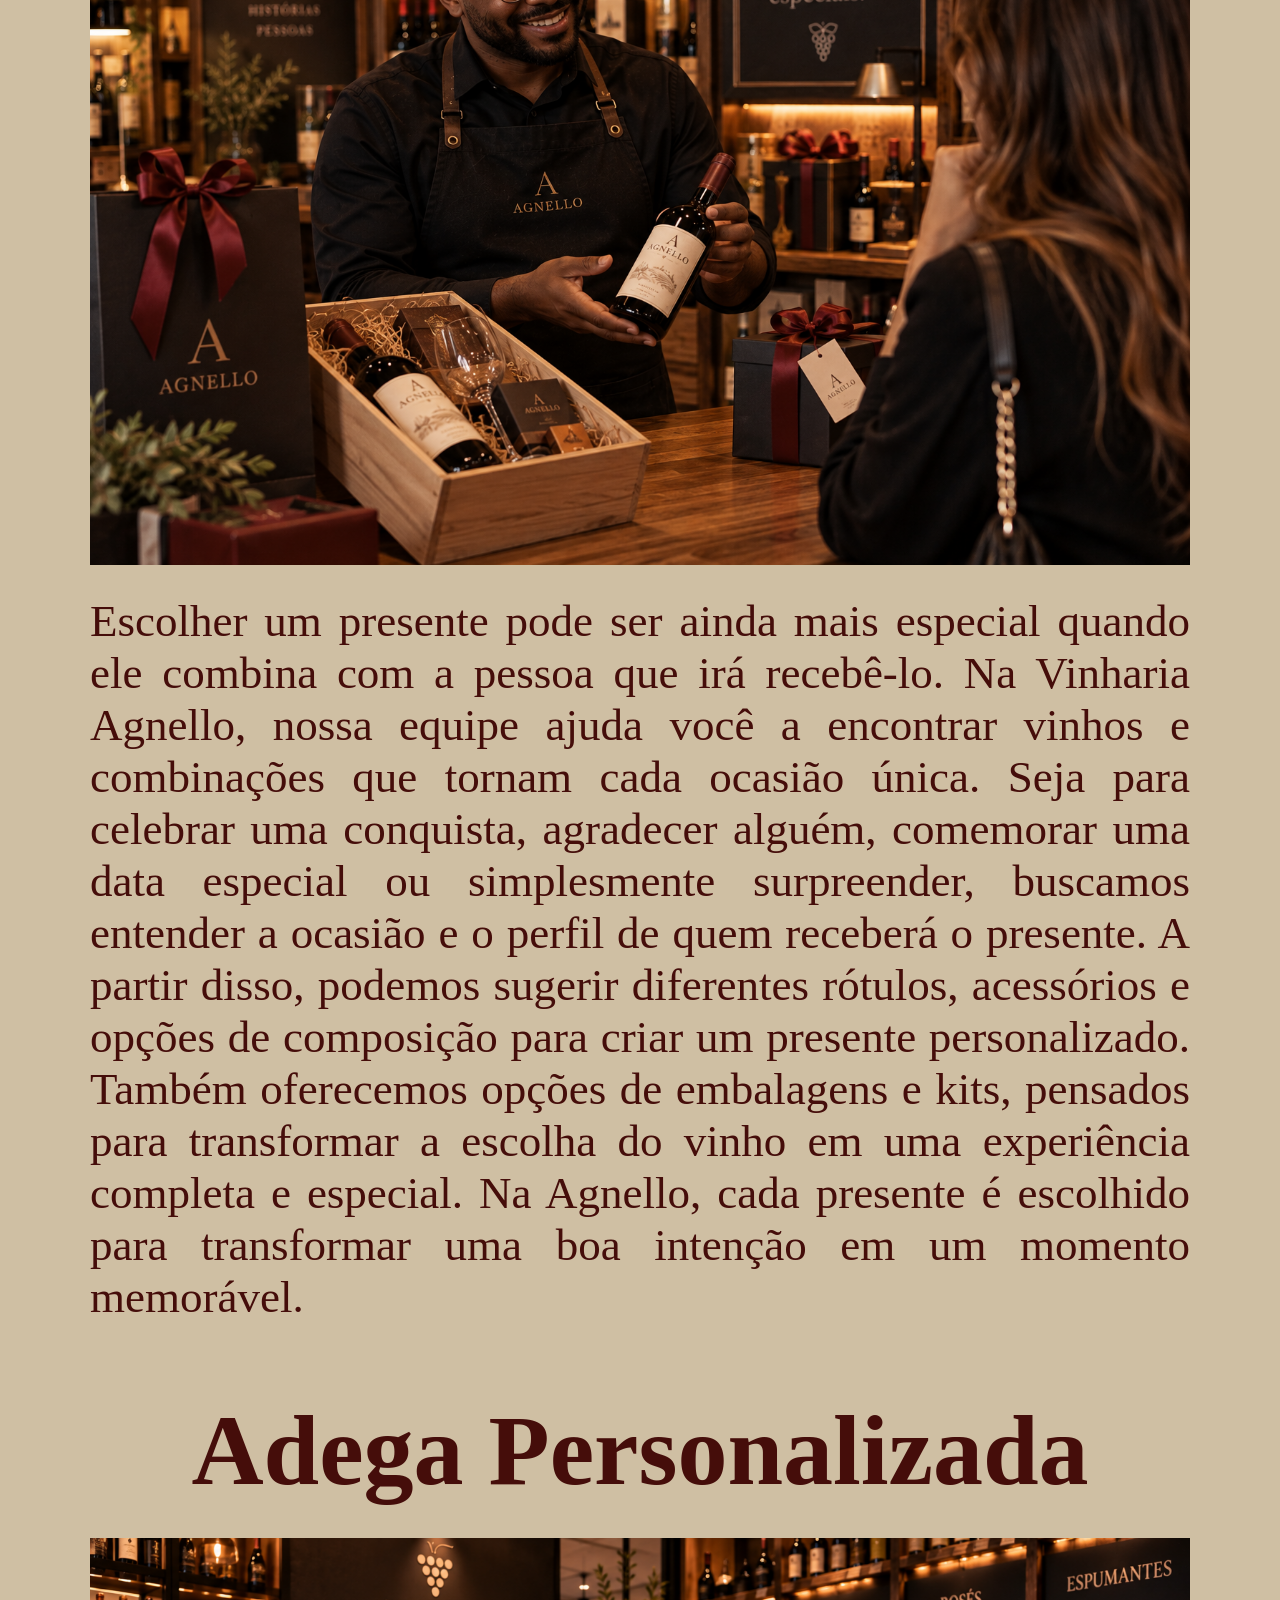
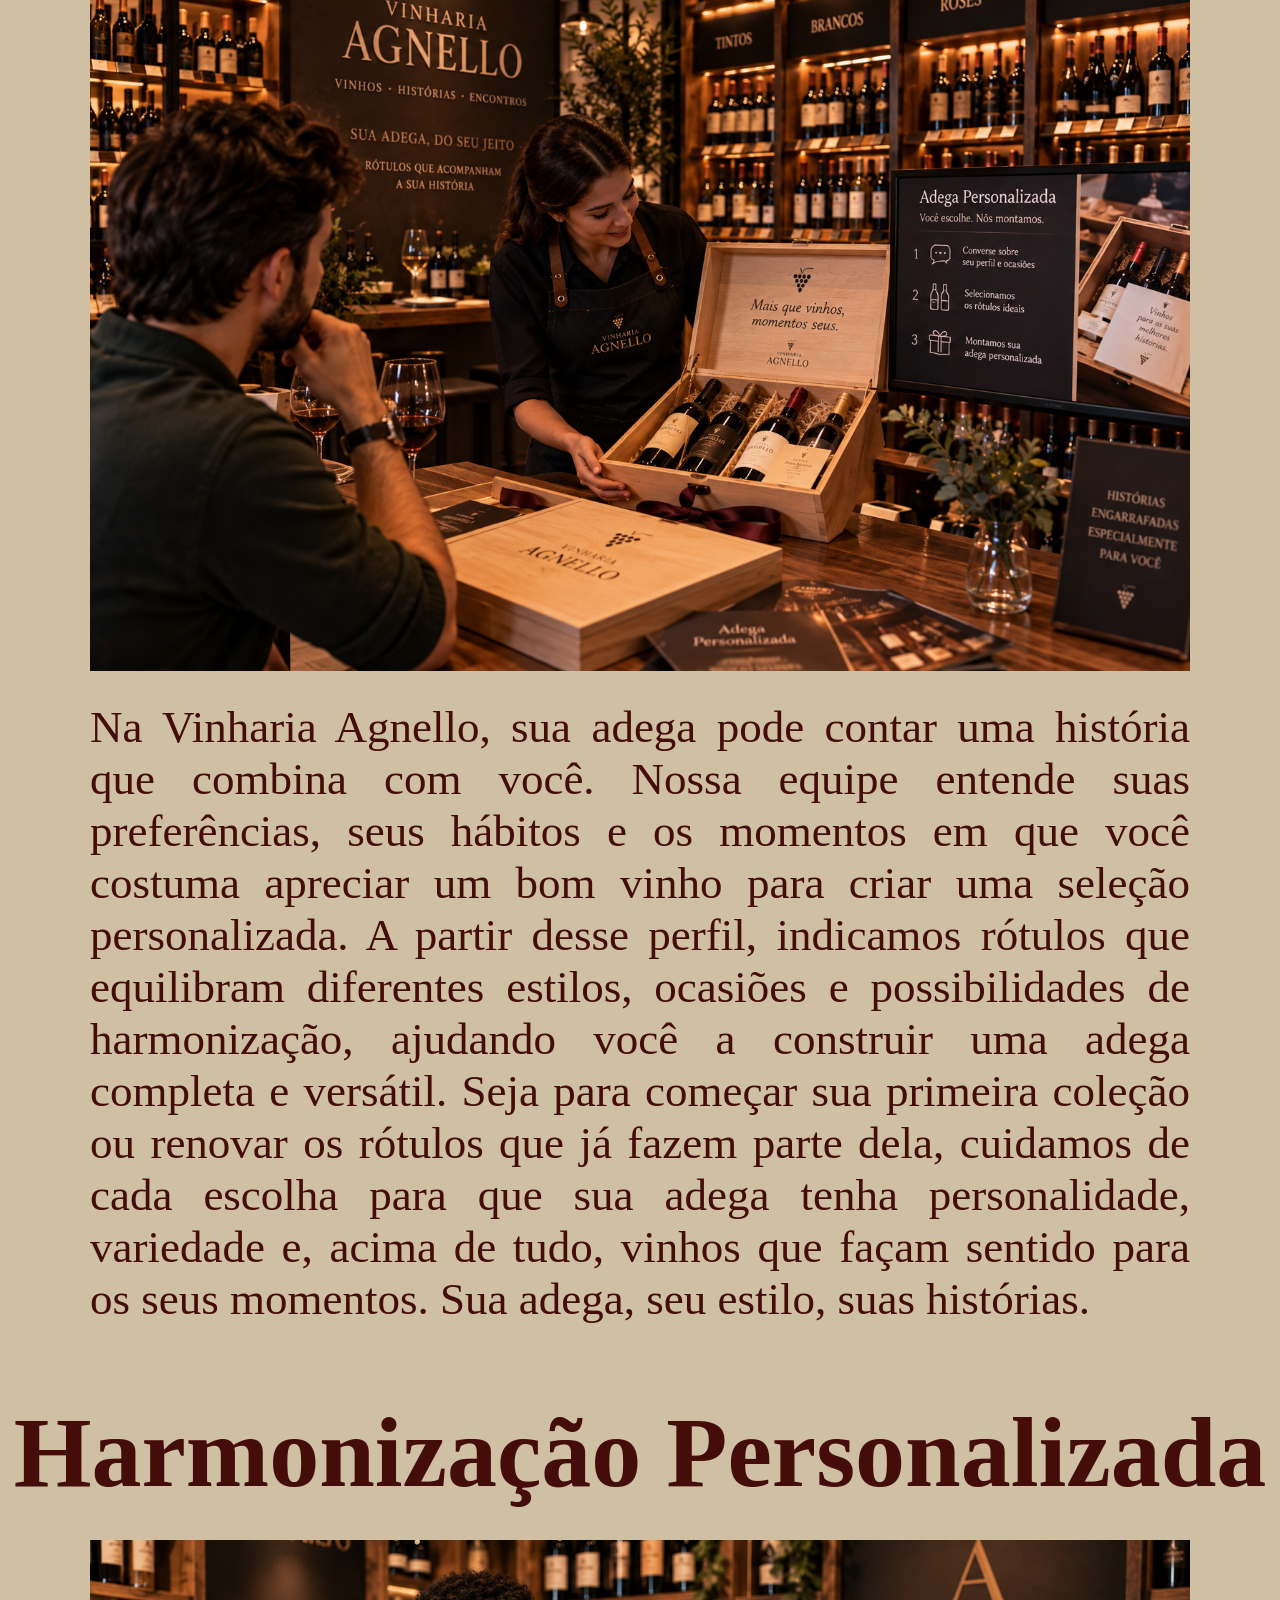
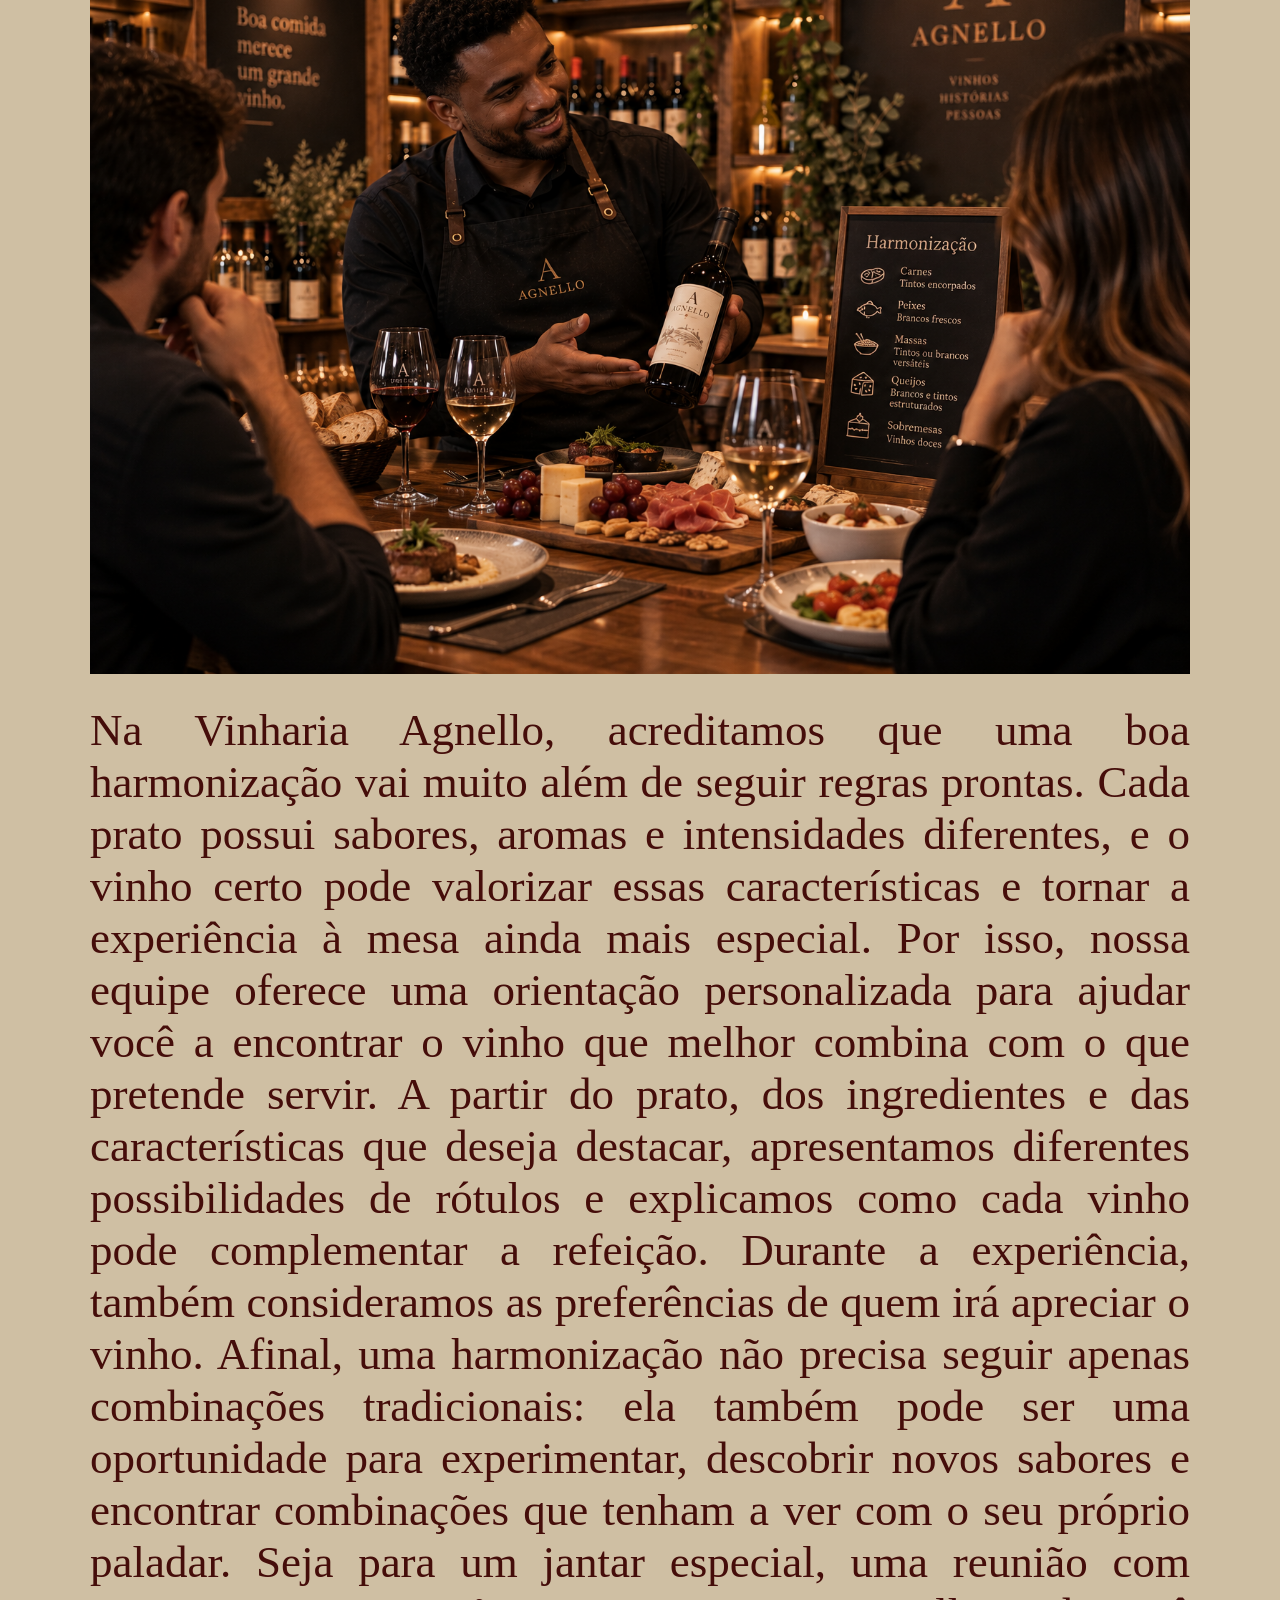
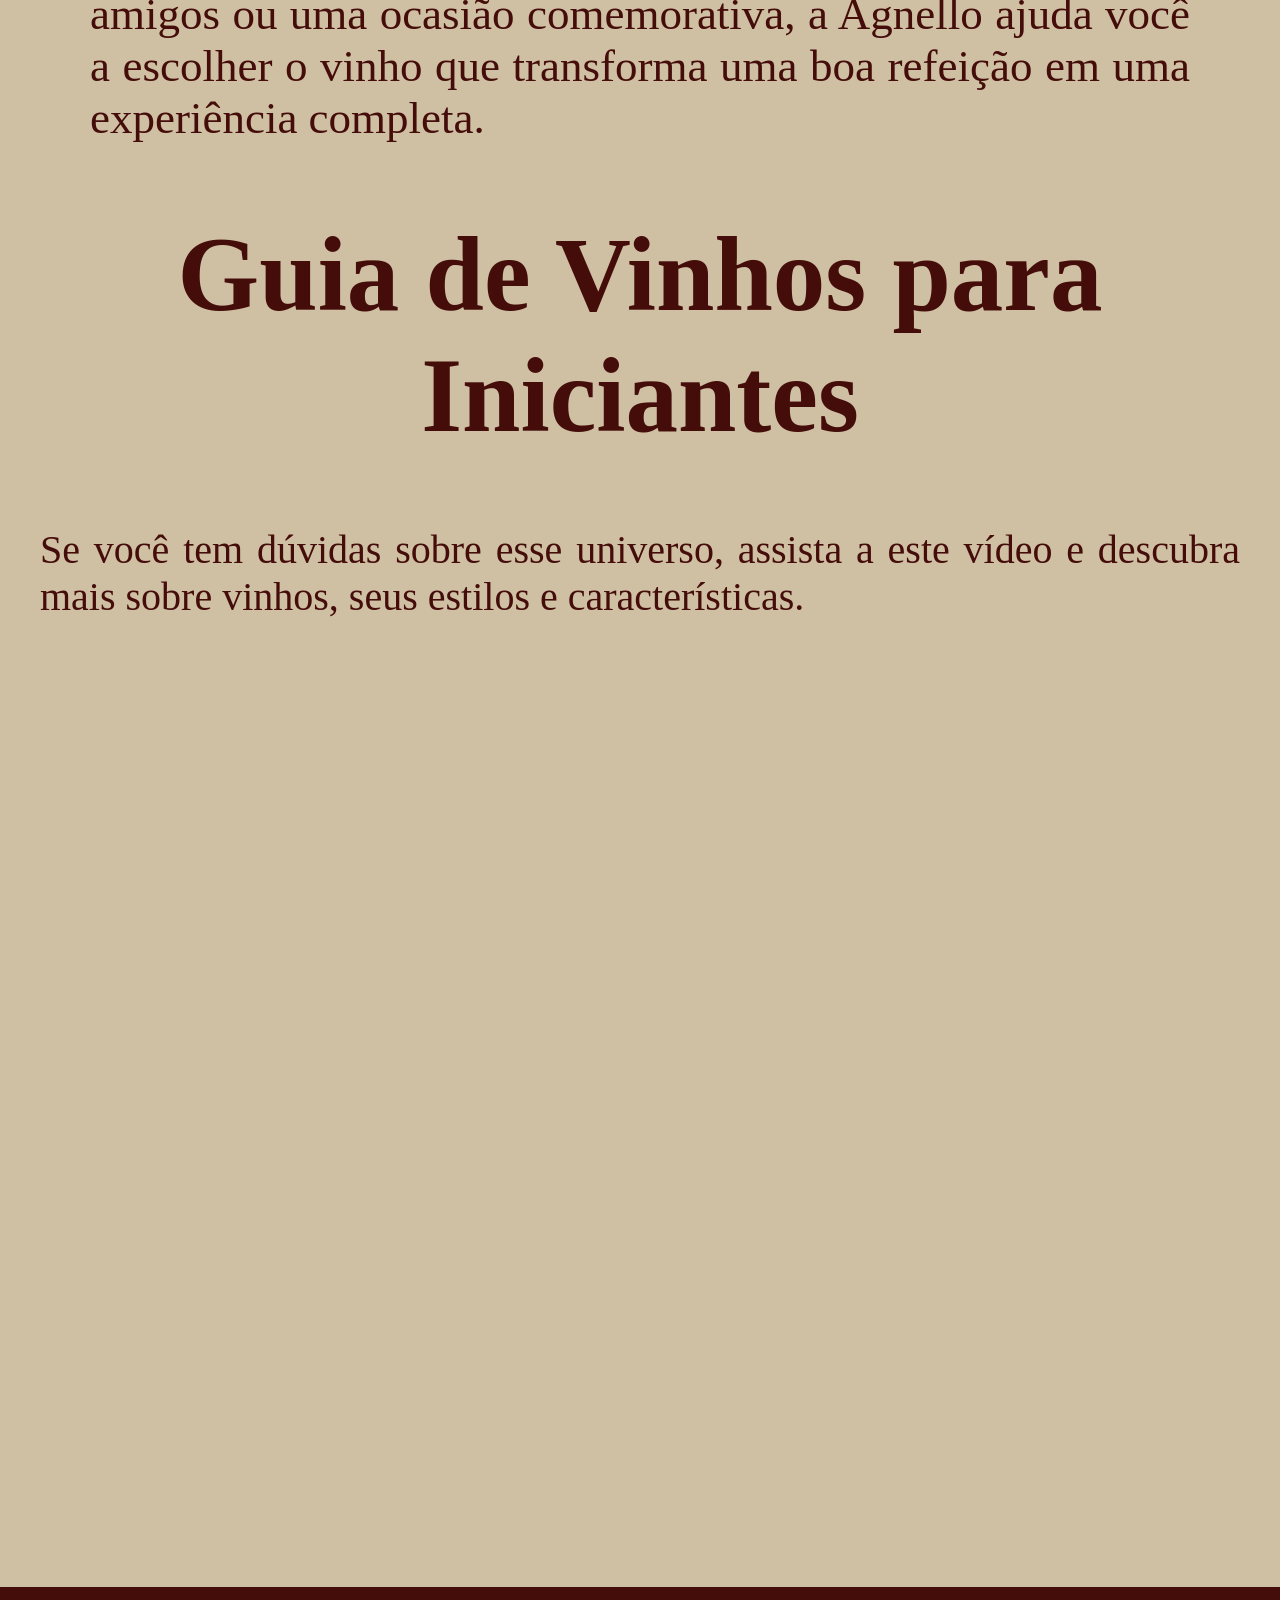
<file: src/pages/experiencia.html>
<!doctype html>
<html lang="pt-br">
  <head>
    <meta charset="UTF-8" />
    <meta name="viewport" content="width=device-width, initial-scale=1.0" />
    <title>Experiências</title>
    <link rel="stylesheet" href="../css/experiencias.css" />
  </head>
  <body>
    <header>
      <nav>
        <img src="../assets/imgs/tabuaagnello.png" alt="" />
      </nav>
    </header>

    <h1>Descubra o universo de <br />experiências da Agnello</h1>
    <section class="sessao1" id="orientacao">
      <h2>Orientação na Escolha</h2>

      <img
        src="../assets/imgs/orientacaonaescolha.png"
        alt="Orientação na escolha de vinhos"
      />

      <p>
        Na Vinharia Agnello, cada escolha começa entendendo o que você procura.
        Nossa equipe está preparada para orientar na escolha do vinho de acordo
        com seus gostos, a ocasião, a harmonização desejada e o momento que
        pretende celebrar. Mais do que apresentar rótulos, nosso atendimento
        busca tornar a escolha mais simples e agradável. Conversamos sobre as
        características de cada vinho, suas uvas, regiões e estilos, ajudando
        você a encontrar uma opção que realmente combine com o que procura. Seja
        para um jantar especial, uma comemoração ou simplesmente para descobrir
        um novo vinho, você pode contar com a experiência da Agnello para
        encontrar o rótulo ideal. Aqui, cada escolha é acompanhada de
        conhecimento, atenção e cuidado.
      </p>
    </section>

    <section class="sessao2" id="degustacao">
      <h2>Degustação Guiada</h2>

      <img src="../assets/imgs/degustacaoguiada.png" alt="Degustação guiada" />

      <p>
        Na Vinharia Agnello, a degustação guiada é um convite para conhecer o
        vinho de uma maneira mais próxima e envolvente. Durante a experiência,
        nossa equipe apresenta diferentes rótulos, explicando suas
        características, aromas, sabores e particularidades. A cada taça, os
        participantes são convidados a observar, experimentar e perceber as
        diferenças entre os vinhos, enquanto descobrem mais sobre suas uvas,
        regiões e estilos. A experiência também pode ser acompanhada de queijos
        e outros sabores que ajudam a explorar diferentes possibilidades de
        harmonização. Mais do que provar novos rótulos, a degustação guiada é
        uma oportunidade de ampliar o conhecimento sobre vinhos, descobrir novos
        sabores e tornar cada taça uma experiência de descoberta.
      </p>
    </section>

    <section class="sessao3" id="harmonizacao">
      <h2>Harmonização com Alimentos</h2>

      <img
        src="../assets/imgs/degustacaocomalimento.png"
        alt="Harmonização de vinhos com alimentos"
      />

      <p>
        Na Vinharia Agnello, acreditamos que vinho e gastronomia podem criar
        experiências ainda mais especiais quando combinados de maneira
        equilibrada. Nossa equipe apresenta diferentes possibilidades de
        harmonização, considerando os sabores, aromas e intensidade dos pratos
        para encontrar rótulos que valorizem cada refeição. Durante a
        experiência, você pode descobrir como diferentes uvas, estilos e
        características do vinho interagem com carnes, queijos, massas,
        sobremesas e outros alimentos. A proposta é explorar novas combinações e
        descobrir como pequenas escolhas podem transformar uma refeição. Mais do
        que seguir regras prontas, a harmonização é uma oportunidade de
        experimentar, conhecer novos sabores e encontrar combinações que façam
        sentido para cada ocasião.
      </p>
    </section>

    <section class="sessao4" id="ocasiao">
      <h2>Indicação para Cada Ocasião</h2>

      <img
        src="../assets/imgs/cadaocasiao.png"
        alt="Indicação de vinho para cada ocasião"
      />

      <p>
        Na Vinharia Agnello, acreditamos que cada momento pede um vinho
        diferente. Por isso, nossa equipe ajuda você a encontrar a opção que
        melhor combina com a ocasião, seja um jantar romântico, uma celebração
        especial, um encontro entre amigos ou simplesmente um momento para
        apreciar um bom vinho. Consideramos o perfil de quem vai beber, o
        ambiente, o tipo de ocasião e até mesmo a experiência que você deseja
        proporcionar. Assim, a escolha deixa de ser apenas sobre uma garrafa e
        passa a fazer parte do momento. Conte-nos a ocasião. Nós encontramos o
        vinho para acompanhá-la.
      </p>
    </section>

    <section class="sessao5" id="perfil">
      <h2>Descubra o Seu Perfil de Vinho</h2>

      <img
        src="../assets/imgs/seuperfildevinho.png"
        alt="Descubra seu perfil de vinho"
      />

      <p>
        Na Vinharia Agnello, você pode descobrir quais tipos de vinho mais
        combinam com o seu paladar. A experiência começa com uma conversa sobre
        suas preferências, como os sabores que você aprecia, a intensidade que
        procura e os estilos de vinho que mais despertam seu interesse. A partir
        dessas informações, nossa equipe apresenta diferentes possibilidades e
        explica as características de cada uma, ajudando você a conhecer melhor
        as diferenças entre vinhos leves, encorpados, frutados, aromáticos e
        outros estilos. A proposta é transformar a escolha em um momento de
        descoberta, permitindo que você compreenda melhor o próprio paladar e
        encontre novos rótulos para experimentar. Na Agnello, conhecer vinho
        também é descobrir o que combina com você.
      </p>
    </section>

    <section class="sessao6" id="presentes">
      <h2>Sugestões de Presentes</h2>

      <img src="../assets/imgs/presente.png" alt="Sugestões de presentes" />

      <p>
        Escolher um presente pode ser ainda mais especial quando ele combina com
        a pessoa que irá recebê-lo. Na Vinharia Agnello, nossa equipe ajuda você
        a encontrar vinhos e combinações que tornam cada ocasião única. Seja
        para celebrar uma conquista, agradecer alguém, comemorar uma data
        especial ou simplesmente surpreender, buscamos entender a ocasião e o
        perfil de quem receberá o presente. A partir disso, podemos sugerir
        diferentes rótulos, acessórios e opções de composição para criar um
        presente personalizado. Também oferecemos opções de embalagens e kits,
        pensados para transformar a escolha do vinho em uma experiência completa
        e especial. Na Agnello, cada presente é escolhido para transformar uma
        boa intenção em um momento memorável.
      </p>
    </section>

    <section class="sessao7" id="adega">
      <h2>Adega Personalizada</h2>

      <img
        src="../assets/imgs/adega.png"
        alt="Montagem de adega personalizada"
      />

      <p>
        Na Vinharia Agnello, sua adega pode contar uma história que combina com
        você. Nossa equipe entende suas preferências, seus hábitos e os momentos
        em que você costuma apreciar um bom vinho para criar uma seleção
        personalizada. A partir desse perfil, indicamos rótulos que equilibram
        diferentes estilos, ocasiões e possibilidades de harmonização, ajudando
        você a construir uma adega completa e versátil. Seja para começar sua
        primeira coleção ou renovar os rótulos que já fazem parte dela, cuidamos
        de cada escolha para que sua adega tenha personalidade, variedade e,
        acima de tudo, vinhos que façam sentido para os seus momentos. Sua
        adega, seu estilo, suas histórias.
      </p>
    </section>

    <section class="sessao8" id="harmonizacao-personalizada">
      <h2>Harmonização Personalizada</h2>

      <img
        src="../assets/imgs/personalizada.png"
        alt="Harmonização personalizada"
      />

      <p>
        Na Vinharia Agnello, acreditamos que uma boa harmonização vai muito além
        de seguir regras prontas. Cada prato possui sabores, aromas e
        intensidades diferentes, e o vinho certo pode valorizar essas
        características e tornar a experiência à mesa ainda mais especial. Por
        isso, nossa equipe oferece uma orientação personalizada para ajudar você
        a encontrar o vinho que melhor combina com o que pretende servir. A
        partir do prato, dos ingredientes e das características que deseja
        destacar, apresentamos diferentes possibilidades de rótulos e explicamos
        como cada vinho pode complementar a refeição. Durante a experiência,
        também consideramos as preferências de quem irá apreciar o vinho.
        Afinal, uma harmonização não precisa seguir apenas combinações
        tradicionais: ela também pode ser uma oportunidade para experimentar,
        descobrir novos sabores e encontrar combinações que tenham a ver com o
        seu próprio paladar. Seja para um jantar especial, uma reunião com
        amigos ou uma ocasião comemorativa, a Agnello ajuda você a escolher o
        vinho que transforma uma boa refeição em uma experiência completa.
      </p>
    </section>

    <section class="videoVinho">
      <h2>Guia de Vinhos para Iniciantes</h2>

      <p>
        Se você tem dúvidas sobre esse universo, assista a este vídeo e descubra
        mais sobre vinhos, seus estilos e características.
      </p>

      <iframe
        width="1200"
        height="700"
        src="https://www.youtube.com/embed/Ac559iPwbEs"
        title="GUIA DEFINITIVO PARA INICIANTES DO VINHO"
        frameborder="0"
        allow="
          accelerometer;
          autoplay;
          clipboard-write;
          encrypted-media;
          gyroscope;
          picture-in-picture;
          web-share;
        "
        referrerpolicy="strict-origin-when-cross-origin"
        allowfullscreen
      >
      </iframe>
    </section>

    <footer class="rodapeVoltar">
      <a href="../../index.html">Voltar</a>
    </footer>
  </body>
</html>
</file>
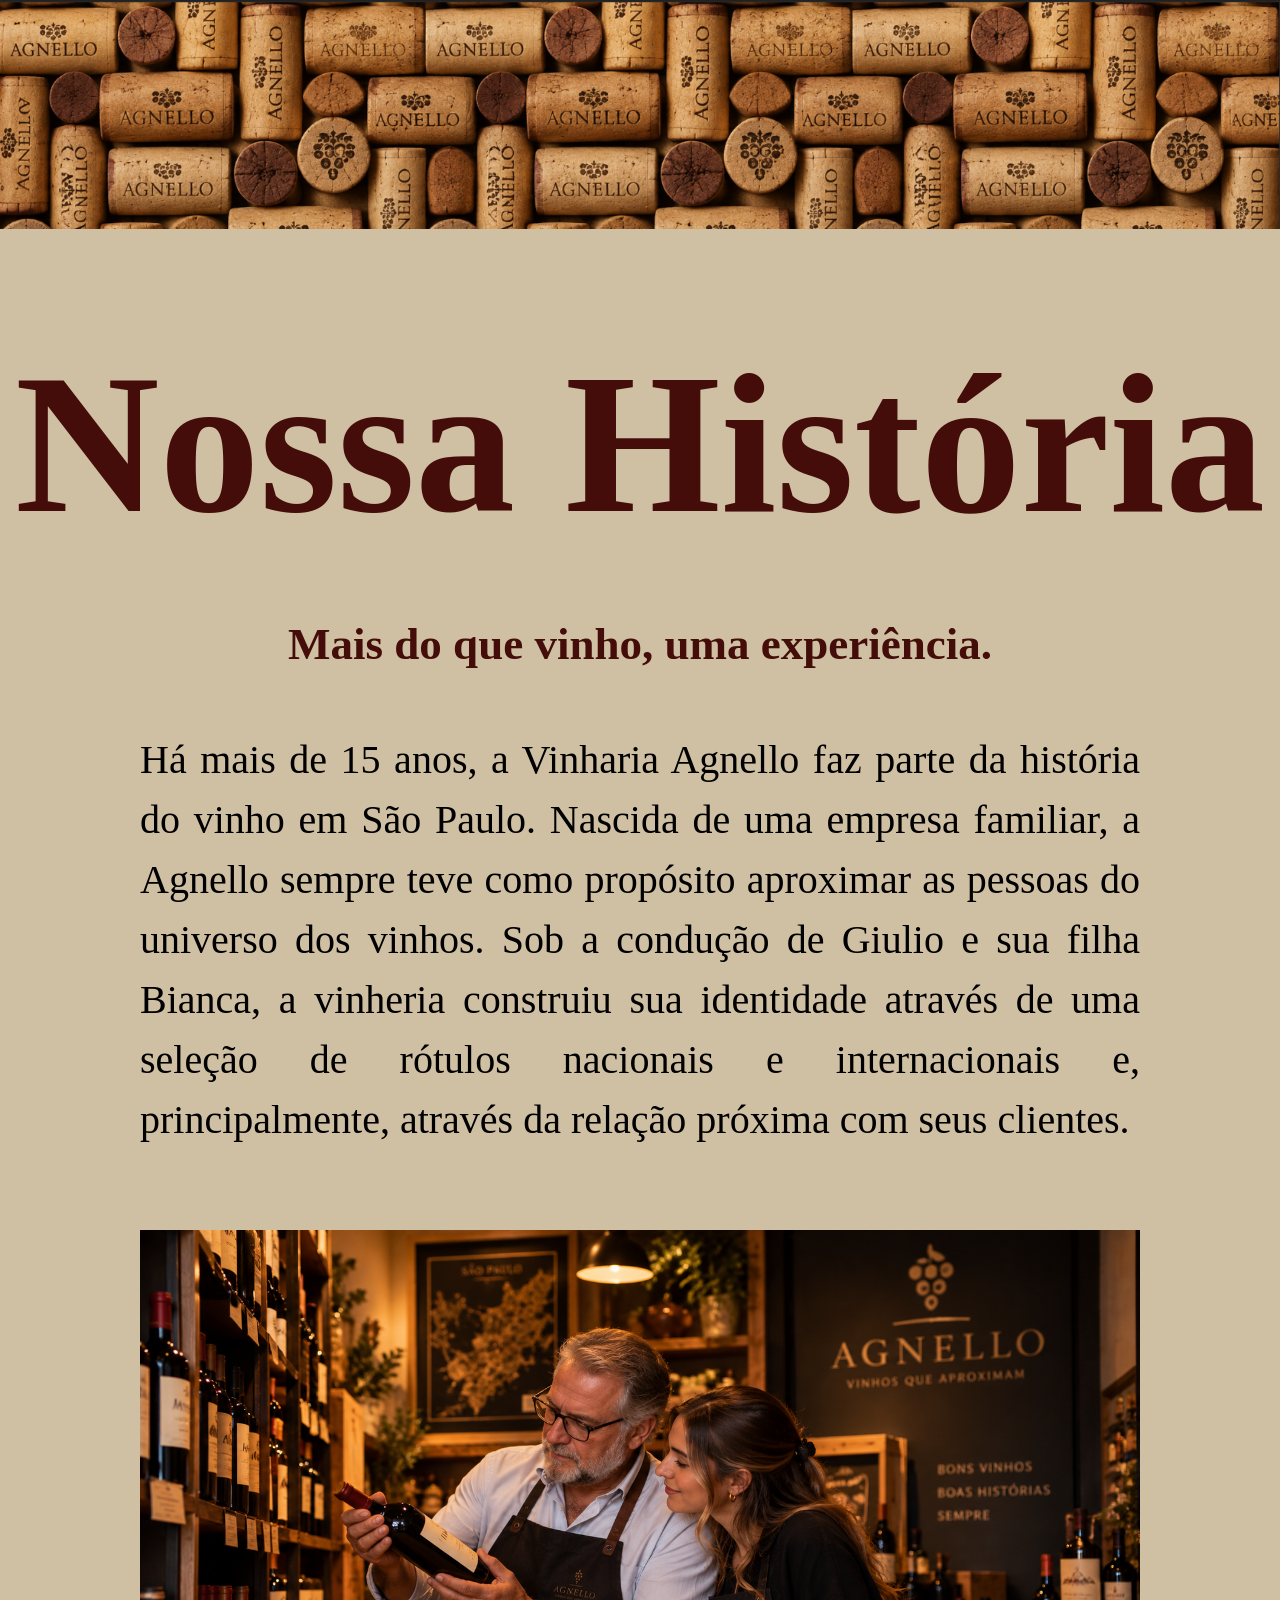
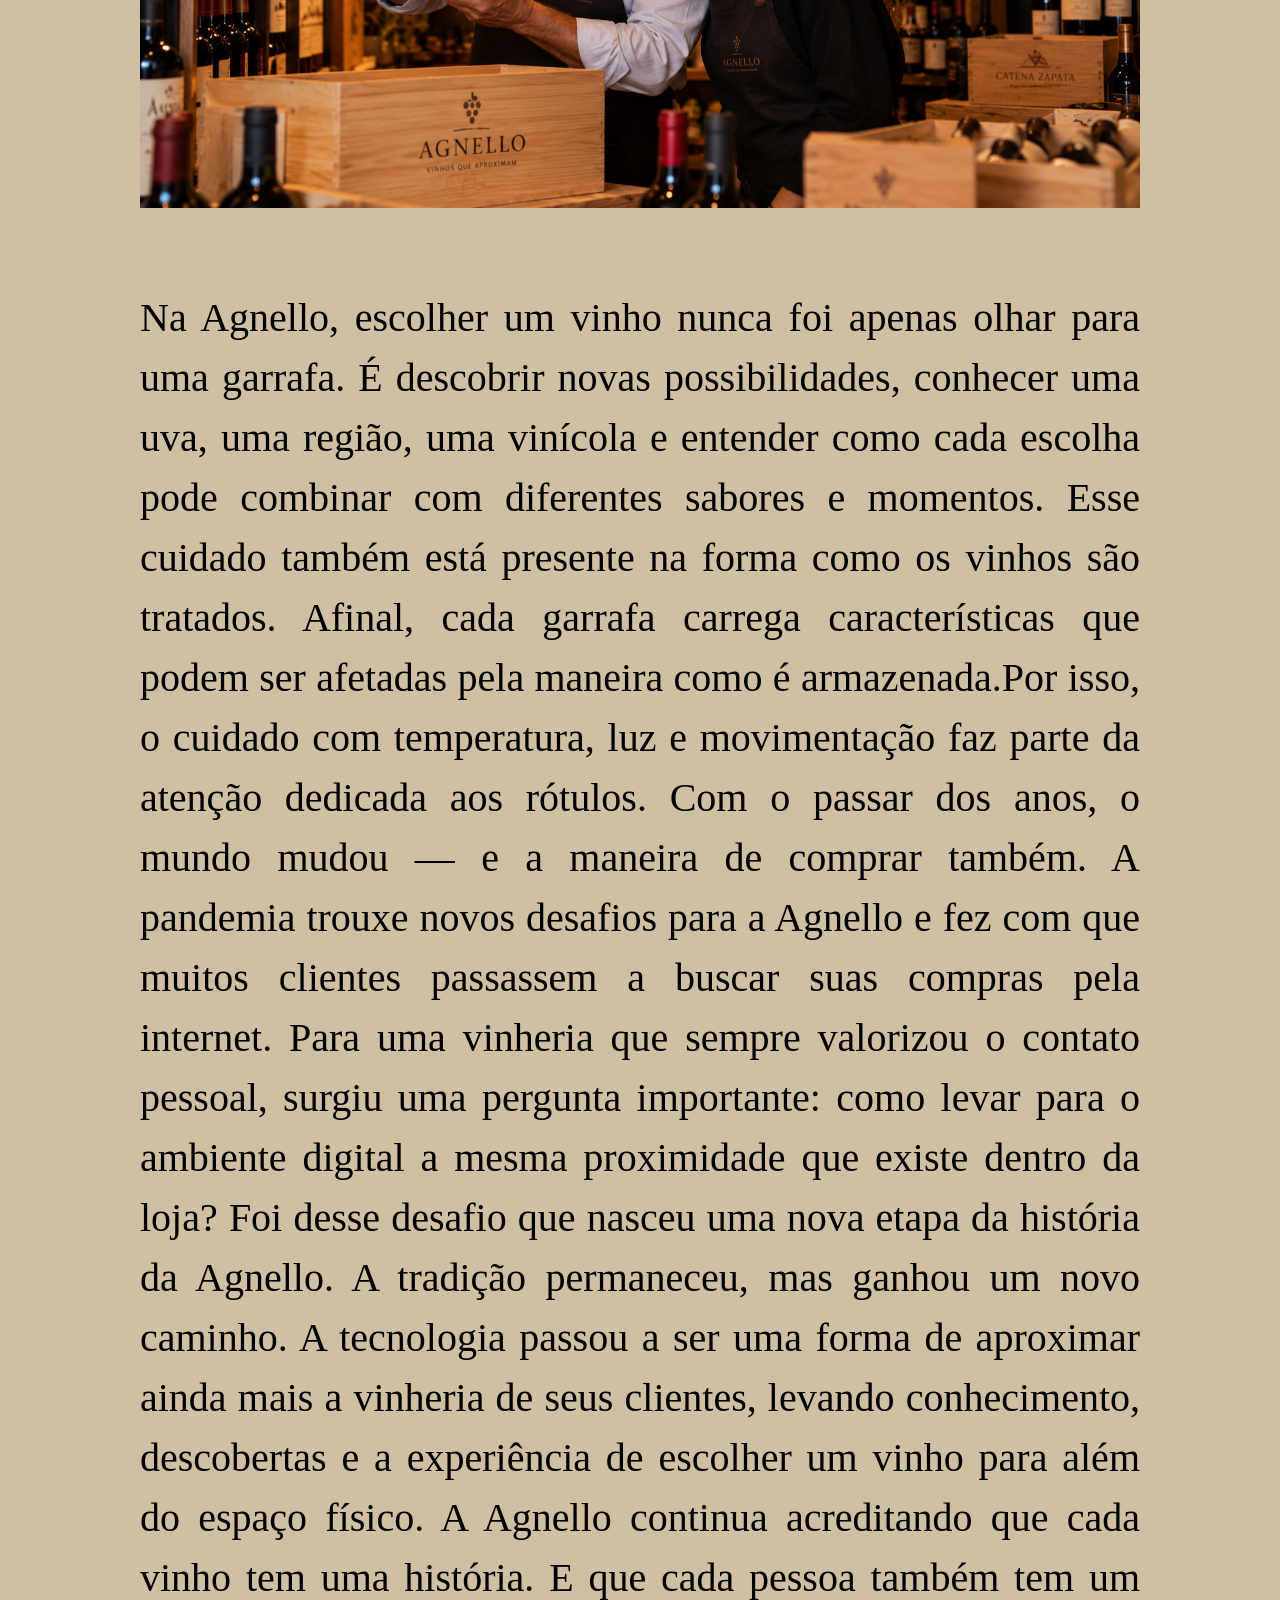
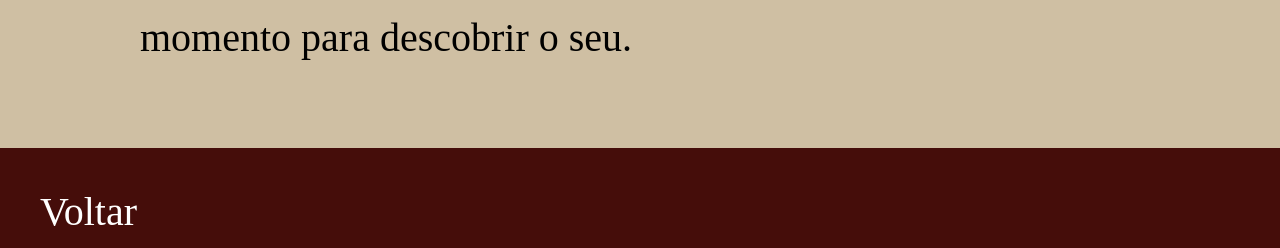
<file: src/pages/historia.html>
<!doctype html>
<html lang="pt-br">
  <head>
    <meta charset="UTF-8" />
    <meta name="viewport" content="width=device-width, initial-scale=1.0" />
    <title>Nossa História</title>
    <link rel="stylesheet" href="../css/historia.css" />
  </head>
  <body>
    <header>
      <nav class="fotoCabecalho">
        <img src="../assets/imgs/rolhasAgnello.png" />
      </nav>
    </header>
    <section class="historia">
      <h1>Nossa História</h1>
      <h3>Mais do que vinho, uma experiência.</h3>
      <p>
        Há mais de 15 anos, a Vinharia Agnello faz parte da história do vinho em
        São Paulo. Nascida de uma empresa familiar, a Agnello sempre teve como
        propósito aproximar as pessoas do universo dos vinhos. Sob a condução de
        Giulio e sua filha Bianca, a vinheria construiu sua identidade através
        de uma seleção de rótulos nacionais e internacionais e, principalmente,
        através da relação próxima com seus clientes.
      </p>
      <img
        src="../assets/imgs/GiulioeBianca.png"
        alt="Giulio trabalhando na Vinharia Agnello"
        width="500"
        height="300"
        id="fotovinharia"
      />
      <p>
        Na Agnello, escolher um vinho nunca foi apenas olhar para uma garrafa. É
        descobrir novas possibilidades, conhecer uma uva, uma região, uma
        vinícola e entender como cada escolha pode combinar com diferentes
        sabores e momentos. Esse cuidado também está presente na forma como os
        vinhos são tratados. Afinal, cada garrafa carrega características que
        podem ser afetadas pela maneira como é armazenada.Por isso, o cuidado
        com temperatura, luz e movimentação faz parte da atenção dedicada aos
        rótulos. Com o passar dos anos, o mundo mudou — e a maneira de comprar
        também. A pandemia trouxe novos desafios para a Agnello e fez com que
        muitos clientes passassem a buscar suas compras pela internet. Para uma
        vinheria que sempre valorizou o contato pessoal, surgiu uma pergunta
        importante: como levar para o ambiente digital a mesma proximidade que
        existe dentro da loja? Foi desse desafio que nasceu uma nova etapa da
        história da Agnello. A tradição permaneceu, mas ganhou um novo caminho.
        A tecnologia passou a ser uma forma de aproximar ainda mais a vinheria
        de seus clientes, levando conhecimento, descobertas e a experiência de
        escolher um vinho para além do espaço físico. A Agnello continua
        acreditando que cada vinho tem uma história. E que cada pessoa também
        tem um momento para descobrir o seu.
      </p>
    </section>

    <footer class="rodapeVoltar">
      <a href="../../index.html">Voltar</a>
    </footer>
  </body>
</html>
</file>
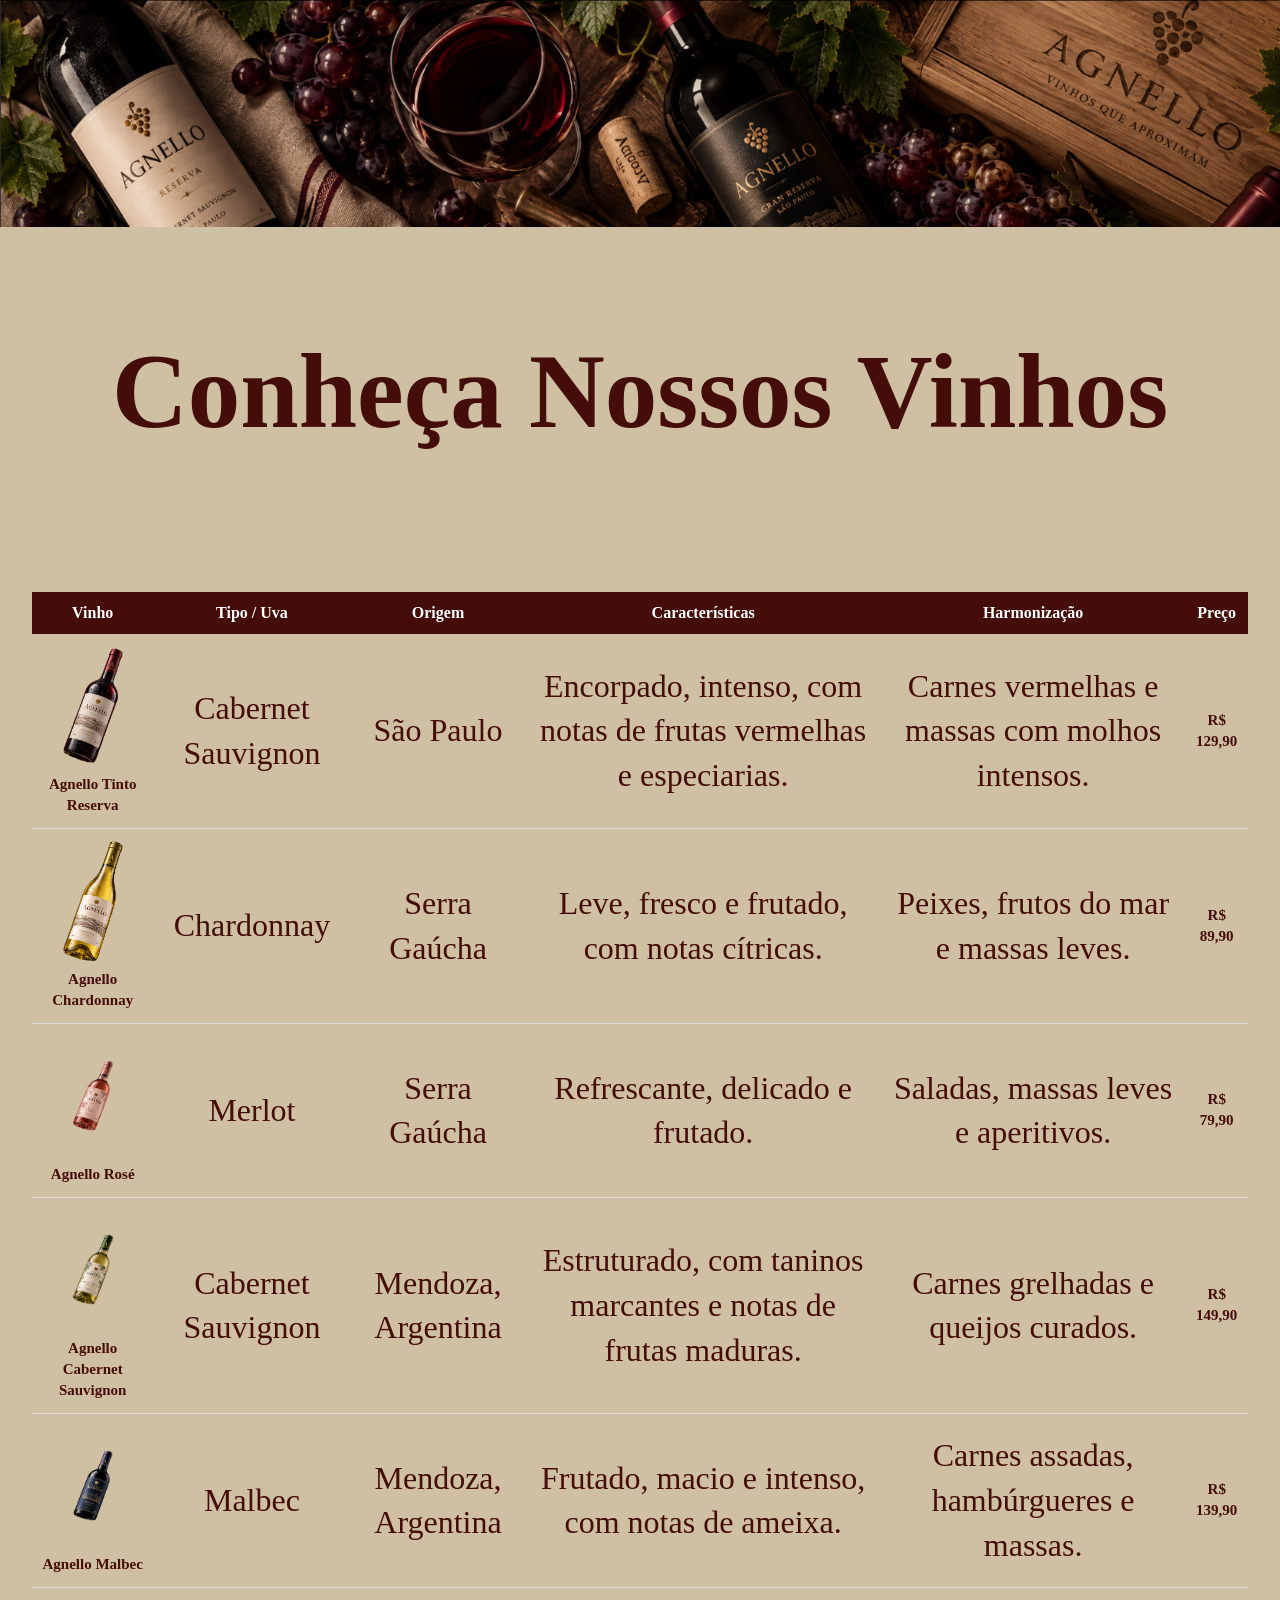
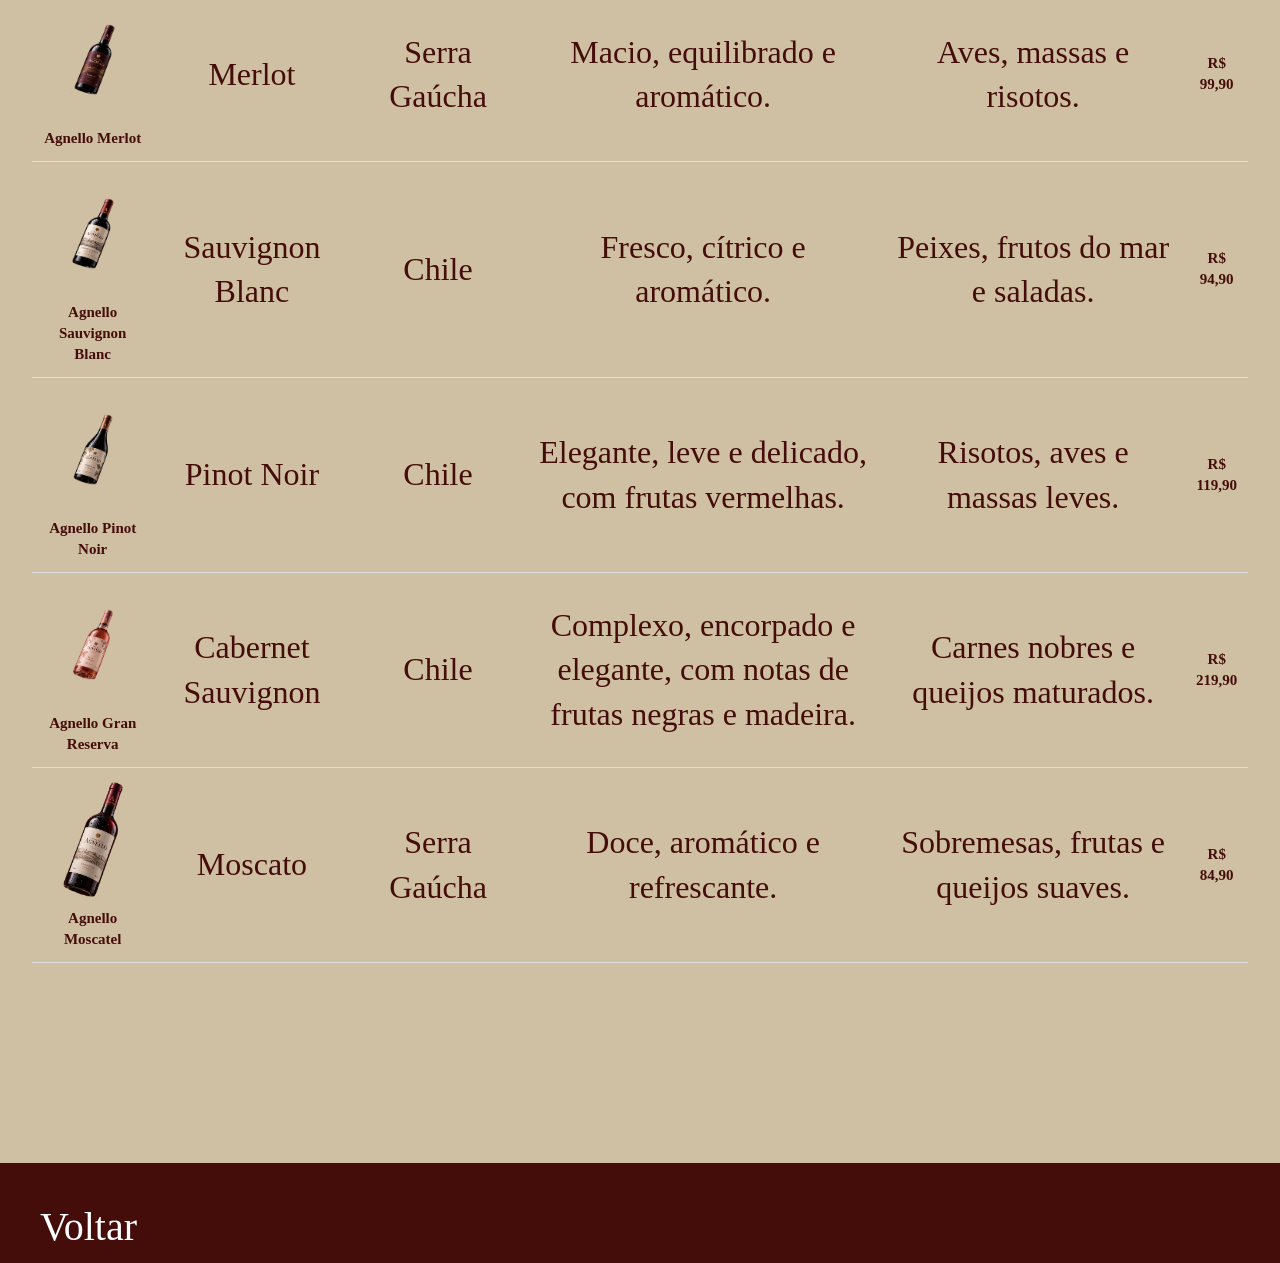
<file: src/pages/vinhos.html>
<!doctype html>
<html lang="pt-br">
  <head>
    <meta charset="UTF-8" />
    <meta name="viewport" content="width=device-width, initial-scale=1.0" />
    <title>Vinhos</title>
    <link rel="stylesheet" href="../css/vinhos.css" />
  </head>
  <body>
    <header>
      <nav class="fotoCabecalho">
        <img src="../assets/imgs/vinhosCabecalho.png" alt="" />
      </nav>
    </header>

    <section class="listaVinhos">
      <h1>Conheça Nossos Vinhos</h1>
    </section>

    <section class="listaVinhos">
      <table>
        <thead>
          <tr>
            <th>Vinho</th>
            <th>Tipo / Uva</th>
            <th>Origem</th>
            <th>Características</th>
            <th>Harmonização</th>
            <th>Preço</th>
          </tr>
        </thead>

        <tbody>
          <tr>
            <td>
              <img
                src="../assets/imgs/garrafa_sem_fundo.png"
                alt="Agnello Tinto Reserva"
              />
              <strong>Agnello Tinto Reserva</strong>
            </td>
            <td>Cabernet Sauvignon</td>
            <td>São Paulo</td>
            <td>
              Encorpado, intenso, com notas de frutas vermelhas e especiarias.
            </td>
            <td>Carnes vermelhas e massas com molhos intensos.</td>
            <td><strong>R$ 129,90</strong></td>
          </tr>

          <tr>
            <td>
              <img
                src="../assets/imgs/garrafa_chardonnay_sem_fundo.png"
                alt="Agnello Chardonnay"
              />
              <strong>Agnello Chardonnay</strong>
            </td>
            <td>Chardonnay</td>
            <td>Serra Gaúcha</td>
            <td>Leve, fresco e frutado, com notas cítricas.</td>
            <td>Peixes, frutos do mar e massas leves.</td>
            <td><strong>R$ 89,90</strong></td>
          </tr>

          <tr>
            <td>
              <img
                src="../assets/imgs/rose_reserva_A4.png"
                alt="Agnello Rosé"
              />
              <strong>Agnello Rosé</strong>
            </td>
            <td>Merlot</td>
            <td>Serra Gaúcha</td>
            <td>Refrescante, delicado e frutado.</td>
            <td>Saladas, massas leves e aperitivos.</td>
            <td><strong>R$ 79,90</strong></td>
          </tr>

          <tr>
            <td>
              <img
                src="../assets/imgs/sauvignon_blanc_reserva_A4.png"
                alt="Agnello Cabernet Sauvignon"
              />
              <strong>Agnello Cabernet Sauvignon</strong>
            </td>
            <td>Cabernet Sauvignon</td>
            <td>Mendoza, Argentina</td>
            <td>
              Estruturado, com taninos marcantes e notas de frutas maduras.
            </td>
            <td>Carnes grelhadas e queijos curados.</td>
            <td><strong>R$ 149,90</strong></td>
          </tr>

          <tr>
            <td>
              <img
                src="../assets/imgs/malbec_reserva_A4.png"
                alt="Agnello Malbec"
              />
              <strong>Agnello Malbec</strong>
            </td>
            <td>Malbec</td>
            <td>Mendoza, Argentina</td>
            <td>Frutado, macio e intenso, com notas de ameixa.</td>
            <td>Carnes assadas, hambúrgueres e massas.</td>
            <td><strong>R$ 139,90</strong></td>
          </tr>

          <tr>
            <td>
              <img src="../assets/imgs/merlot_A4.png" alt="Agnello Merlot" />
              <strong>Agnello Merlot</strong>
            </td>
            <td>Merlot</td>
            <td>Serra Gaúcha</td>
            <td>Macio, equilibrado e aromático.</td>
            <td>Aves, massas e risotos.</td>
            <td><strong>R$ 99,90</strong></td>
          </tr>

          <tr>
            <td>
              <img
                src="../assets/imgs/cabernet_sauvignon_A4 (1).png"
                alt="Agnello Sauvignon Blanc"
              />
              <strong>Agnello Sauvignon Blanc</strong>
            </td>
            <td>Sauvignon Blanc</td>
            <td>Chile</td>
            <td>Fresco, cítrico e aromático.</td>
            <td>Peixes, frutos do mar e saladas.</td>
            <td><strong>R$ 94,90</strong></td>
          </tr>

          <tr>
            <td>
              <img
                src="../assets/imgs/pinot_noir_reserva_A4.png"
                alt="Agnello Pinot Noir"
              />
              <strong>Agnello Pinot Noir</strong>
            </td>
            <td>Pinot Noir</td>
            <td>Chile</td>
            <td>Elegante, leve e delicado, com frutas vermelhas.</td>
            <td>Risotos, aves e massas leves.</td>
            <td><strong>R$ 119,90</strong></td>
          </tr>

          <tr>
            <td>
              <img
                src="../assets/imgs/rose_reserva_A4.png"
                alt="Agnello Gran Reserva"
              />
              <strong>Agnello Gran Reserva</strong>
            </td>
            <td>Cabernet Sauvignon</td>
            <td>Chile</td>
            <td>
              Complexo, encorpado e elegante, com notas de frutas negras e
              madeira.
            </td>
            <td>Carnes nobres e queijos maturados.</td>
            <td><strong>R$ 219,90</strong></td>
          </tr>

          <tr>
            <td>
              <img
                src="../assets/imgs/garrafa_sem_fundo.png"
                alt="Agnello Moscatel"
              />
              <strong>Agnello Moscatel</strong>
            </td>
            <td>Moscato</td>
            <td>Serra Gaúcha</td>
            <td>Doce, aromático e refrescante.</td>
            <td>Sobremesas, frutas e queijos suaves.</td>
            <td><strong>R$ 84,90</strong></td>
          </tr>
        </tbody>
      </table>
    </section>

    <footer class="rodapeVoltar">
      <a href="../../index.html">Voltar</a>
    </footer>
  </body>
</html>
</file>
<file: src/css/style.css>
* {
    margin: 0;
    padding: 0;
    box-sizing: border-box;
}

html,
body {
    overflow-x: hidden;
    overflow-y: auto;
    background-color: rgba(172, 145, 96, 0.575);
}

header {
    position: relative;
    width: 100vw;
    height: 100vh;
    
}

.cabecalho video {
    position: absolute;
    top: 0;
    left: 0;
    width: 100%;
    height: 100%;
    object-fit: cover;
    opacity: 0.9;
}


.cabecalho ul {
    display: flex;
    align-items: right;
    justify-content: right;
    gap: 15px;
    list-style: none;
    font-size: 30px;
    position: absolute;
    top: 0;
    left: 0;
    width: 100%; 
    z-index: 2;
    margin-top: 60px;
   

}

.cabecalho a {
    text-decoration: none;
    color: rgb(69, 13, 10);
    margin-right: 50px;
    display: inline-block;
    transition: 0.3s;
    border-left: 3px solid rgb(69, 13, 10);
    padding-left: 10px;
    
}

.cabecalho a:hover {
    color: rgb(255, 255, 255);
    transform: translateY(-5px);
     
}

.cabecalho a:hover {
    color: rgb(255, 255, 255);
    transform: scale(1.4);
   
}

.titulo {
    position: absolute;
    top: 0;
    left: 0;
    z-index: 2;
    color: white;
    margin-top: 470px;
    margin-left: 10px;
    margin-right: 200px;
    
}


.titulo img {
    display: block;
    width: 800px !important;
    height: auto !important;
}

.boasvindas p {
    max-width: 1000px;
    margin: 80px auto;
    text-align: justify;
    margin-top: 30px;
    font-size: 35px;
}

.sobreVinharia {
    max-width: 1000px;
    margin: 80px auto;
    text-align: justify;
    margin-top: 120px;
    font-size: 40px;
    color: rgb(69, 13, 10);
}

.sobreVinharia h1 {
    max-width: 1000px;
    margin: 80px auto;
    text-align: justify;
    margin-top: 120px;
    font-size: 130px;
    color: rgb(69, 13, 10);
}

.sobreVinharia p {
    margin-top: 30px;

}

.sobreVinharia img{
    margin-top: 40px;

}

.sobreVinharia {
    position: relative;
}

.uva1 {
    position: absolute;
    width: 400px;
    height: auto;
    z-index: 2;
    top: 400px;
    right: 1200px;
    filter: drop-shadow(10px 10px 15px rgba(0, 0, 0, 0.5));
   
}

.uva2 {
    position: absolute;
    width: 400px;
    height: auto;
    z-index: 2;
    top: 700px;
    left: 1190px;
    filter: drop-shadow(10px 10px 15px rgba(0, 0, 0, 0.5));
  
}


.rolha {
    position: absolute;
    width: 300px;
    height: auto;
    z-index: 2;
    top: 90px;
    left: 1100px;
    filter: drop-shadow(10px 10px 15px rgba(0, 0, 0, 0.5));
    
}

.garrafa1 {
    position: absolute;
    width: 400px;
    height: auto;
    z-index: 2;
    top: 4200px;
    left: -130px;
     transform: rotate(-10deg);
     filter: drop-shadow(10px 10px 15px rgba(0, 0, 0, 0.5));

}

.garrafa2 {
    position: absolute;
    width: 400px;
    height: auto;
    z-index: 2;
    top: 3800px;
    left: 1580px;
    transform: rotate(-30deg);
    filter: drop-shadow(10px 10px 15px rgba(0, 0, 0, 0.5));
 
}

.rolha2 {
    position: absolute;
    width: 400px;
    height: auto;
    z-index: 2;
    top: 4900px;
    left: 1580px;
    transform: rotate(-3230deg);
    filter: drop-shadow(10px 10px 15px rgba(0, 0, 0, 0.5));

}

.avental {
    position: absolute;
    width: 300px;
    height: auto;
    z-index: 2;
    top: 2080px;
    right: 1640px;
    transform: rotate(310deg);
    filter: drop-shadow(10px 10px 15px rgba(0, 0, 0, 0.5));
}


.garrafaVermelha img{
    
    width: 800px;
    margin-left: -200px;
    margin-bottom: 30px;
    margin-top: 200px;
    filter: drop-shadow(10px 10px 15px rgba(0, 0, 0, 0.5));

    
}

.voceSabia img {
     position: absolute;
    width: 800px;
    height: auto;
    z-index: 2;
    top: 5700px;
    left: 800px;
    
}

.descubraVinhos {
    width: 100%;
    aspect-ratio: 16 / 9;
    box-sizing: border-box;
    text-align: justify;
    margin-top: 200px;
    margin-bottom: 40px;
    font-size: 40px;
    

    background-image: url("../assets/imgs/fundograndeagnello.png");
    background-size: 100% 100%;
    background-position: center;
    background-repeat: no-repeat;
}

.descubraVinhos h1,
.descubraVinhos p {
    max-width: 1000px;
    margin-left: auto;
    margin-right: auto;
    color: rgb(69, 13, 10);
    background-color: rgba(172, 145, 96, 0.897);
    border-radius: 40px;
    padding: 30px;
    
}

.descubraVinhos h1 {
    position: relative;
    top: 400px;
    text-align: center;
    transition: transform 0.3s ease;
    
}

.descubraVinhos h1:hover {
    transform: scale(1.2);
    background-color: rgba(255, 255, 255, 0.897);
    
}

.descubraVinhos p {
    margin-top: 300px;
    text-decoration: none;
    
    
}

.descubraVinhos a {
    text-decoration: none;
    
}



.vinhocerto {
    max-width: 1000px;
    margin: 80px auto;
    text-align: justify;
    margin-top: 200px;
    font-size: 40px;
    color: rgb(69, 13, 10);
}

.vinhocerto h1 {
font-size: 120px;
    color: rgb(69, 13, 10);
}

.vinhocerto p {
    margin-top: 30px;

   
}

.contato {
    max-width: 1000px;
    margin: 80px auto;
    text-align: justify;
    margin-top: 100px;
    font-size: 40px;
    color: rgb(69, 13, 10);
}

.contato p {
    margin-top: 30px;
 
}

.contato h1 {
    margin-top: 30px;
    font-size: 120px;
    color: rgb(69, 13, 10);
}

footer {
   display: flex;
   justify-content: center;
   background-color: rgb(69, 13, 10);
   width: 100%;
   height: 100px;
   padding: 40px;
   color: white;
   font-size: 20px;
  
}

#fotovinharia {
    width: 1000px;
    height: 600px;
}

#fotodentroloja {
    width: 1000px;
    height: 600px;
    margin-bottom: 30px;
    margin-top: 30px;
}

#fotodentroloja2 {
    width: 1000px;
    height: 600px;
}

.galeria-vinhos {
    display: grid;
    grid-template-columns: repeat(4, 1fr);
    gap: 20px;
    margin-top: 40px;
}

.galeria-vinhos img {
    width: 100%;
    height: 500px;
    object-fit: cover;
    transition: transform 0.4s ease;
    box-shadow: 0 4px 8px rgba(0, 0, 0, 0.2);
}

.galeria-vinhos img:hover {
    transform: scale(1.05);
   
}

#botao-contato {
    background-color: rgba(69, 13, 10, 0.973);
    text-decoration: none;
    padding: 10px 20px;
    border: none;
    border-radius: 20px;
    cursor: pointer;
    font-size: 20px;
    transition: 0.3s;
    width: 400px;

}

#botao-contato:hover {
    transform: translateY(-5px);
}

button a {
    color: white;
    text-decoration: none;
}
</file>
<file: src/css/efeitos.css>
/* =========================================
   1. MENU E LINKS
   ========================================= */

.cabecalho a,
.rodapeVoltar a {
    display: inline-block;
    transition: transform 0.4s ease, color 0.4s ease;
}

.cabecalho a:hover {
    color: white;
    transform: translateY(-5px) scale(1.1);
}

.rodapeVoltar a:hover {
    color: rgb(236, 226, 130);
    transform: translateY(-5px);
}

/* Pseudo-classe :focus-visible
   Destaque ao navegar pelos links usando o teclado */

.cabecalho a:focus-visible,
.rodapeVoltar a:focus-visible,
.tabelavinhos:focus-visible {
    outline: 3px solid rgb(69, 13, 10);
    outline-offset: 4px;
}

/* =========================================
   2. TÍTULO "DESCUBRA VINHOS"
   ========================================= */

.descubraVinhos h1 {
    transition: transform 0.4s ease, background-color 0.4s ease;
}

.descubraVinhos h1:hover {
    transform: scale(1.1);
    background-color: rgba(255, 255, 255, 0.897);
}

/* Pseudo-elemento ::after
   Linha decorativa abaixo do título */

.descubraVinhos h1 {
    position: relative;
}

.descubraVinhos h1::after {
    content: "";
    position: absolute;
    width: 80px;
    height: 3px;
    background-color: rgb(69, 13, 10);
    left: 50%;
    bottom: -12px;
    transform: translateX(-50%);
}

/* Pseudo-elemento ::first-letter
   Destaque na primeira letra do título */

.descubraVinhos h1::first-letter {
    color: rgb(158, 46, 46);
}

/* =========================================
   3. BOTÃO DA TABELA DE VINHOS
   ========================================= */

.tabelavinhos {
    transition: background-color 0.4s ease,
                color 0.4s ease,
                transform 0.4s ease;
}

.tabelavinhos:hover {
    transform: scale(1.03);
}

/* Pseudo-elemento ::after no botão */

.tabelavinhos::after {
    content: " →";
    display: inline-block;
    transition: transform 0.3s ease;
}

.tabelavinhos:hover::after {
    transform: translateX(5px);
}

/* =========================================
   4. MENSAGENS DE PREÇO
   ========================================= */

.listaVinhos li:hover .mensagemPreco {
    display: block;
}

/* =========================================
   5. ANIMAÇÃO DE ENTRADA DAS GARRAFAS
   ========================================= */

/* Uma única animação compartilhada pelas garrafas */

@keyframes entrarDireita {
    from {
        opacity: 0;
        transform: translateX(1200px);
    }

    to {
        opacity: 1;
        transform: translateX(0);
    }
}

/* Configuração da animação */

.merlot,
.syrah,
.malbec,
.pinot,
.chardonnay,
.sauvignon,
.rose,
.espumante,
.porto {
    animation: entrarDireita linear both;
    animation-timeline: view();
    animation-range: entry 0% entry 80%;
}

/* =========================================
   6. SELEÇÃO DE TEXTO
   ========================================= */

::selection {
    color: white;
    background-color: rgb(69, 13, 10);
}
</file>
<file: src/css/contato.css>
* {
    margin: 0;
    padding: 0;
    box-sizing: border-box;
    
}

.fundoContato {
     width: 100%;
     height: 100%;
     overflow: hidden;
}

.fundoContato img {
    width: 100%;
    height: 100%;
    object-fit: cover;
    display: block;
}

.campoCadastro {
    position: absolute;
    top: 50%;
    right: 10%;
    transform: translateY(-50%);
    width: 700px;
    height: 800px;
    background-color: rgba(241, 238, 230, 0.562);
    border-radius: 30px;
    text-align: center;
    color: rgb(69, 13, 10);
       
    
}

.campoCadastro h1 {
    text-align: center;
    margin-bottom: 100px;
    margin-right: 30px;
    font-size: 70px;
    
    
}

.campoCadastro label {
    display: inline-block;
    width: 150px;
    text-align: right;
    margin-right: 10px;
    font-size: 30px;
    color: rgb(69, 13, 10);
}


.campoCadastro input {
    width: 260px;
    height: 30px;
    border-radius: 5px;
    border: 2px solid rgb(69, 13, 10);

}

.campoCadastro input:hover {
    border: 2px solid rgb(139, 141, 50);
}

.campoCadastro fieldset {
    border: 3px solid rgb(69, 13, 10);
    border-radius: 20px;
    padding: 20px;
    width: 70%;
    margin: 0 auto;
}

.campoCadastro legend {
    color: rgb(69, 13, 10);
    font-weight: bold;
    font-size: 30px;
    text-align: left;
}

.botaoEnviar {
    margin-left: px;
    color: aliceblue;
}

.botaoEnviar {
    background-color: rgba(69, 13, 10, 0.973);
    text-decoration: none;
    padding: 10px 20px;
    border: none;
    border-radius: 20px;
    cursor: pointer;
    font-size: 20px;
    transition: 0.3s;
    width: 200px;

}

.botaoEnviar:hover {
    transform: translateY(-5px);
}

.botaoVoltar {
    margin-right: -20px;
    color: aliceblue;
}

.botaoVoltar {
    background-color: rgba(69, 13, 10, 0.973);
    text-decoration: none;
    padding: 10px 20px;
    border: none;
    border-radius: 20px;
    cursor: pointer;
    font-size: 20px;
    transition: 0.3s;
    width: 200px;

}

.botaoVoltar:hover {
    transform: translateY(-5px);
}
</file>
<file: src/css/experiencias.css>
* {
    margin: 0;
    padding: 0;
    box-sizing: border-box;
}

nav img {
    width: 100%;
}

body {
    background-color: rgba(172, 145, 96, 0.575);
}

h1 {
    font-size: 120px;
    text-align: center;
    color: rgb(69, 13, 10);
    margin-top: 100px;
    margin-bottom: 150px;
}

.sessao1 h2 {
    font-size: 100px;
    margin-bottom: 30px;
    color: rgb(69, 13, 10);
    text-align: center;
    width: 100%;
    margin-top: 70px;
}

.sessao1 img {
    width: 1100px;
    display: block;
    margin: 0 auto;
}

.sessao1 p {
    font-size: 45px;
    margin-bottom: 30px;
    color: rgb(69, 13, 10);
    text-align: justify;
    width: 1100px;
    margin: 0 auto;
    margin-top: 30px;
}

.sessao2 h2 {
    font-size: 100px;
    margin-bottom: 30px;
    color: rgb(69, 13, 10);
    text-align: center;
    width: 100%;
    margin-top: 70px;
}

.sessao2 img {
    width: 1100px;
    display: block;
    margin: 0 auto;
}

.sessao2 p {
    font-size: 45px;
    margin-bottom: 30px;
    color: rgb(69, 13, 10);
    text-align: justify;
    width: 1100px;
    margin: 0 auto;
    margin-top: 30px;
}

.sessao3 h2 {
    font-size: 100px;
    margin-bottom: 30px;
    color: rgb(69, 13, 10);
    text-align: center;
    width: 100%;
    margin-top: 70px;
}

.sessao3 img {
    width: 1100px;
    display: block;
    margin: 0 auto;
}

.sessao3 p {
    font-size: 45px;
    margin-bottom: 30px;
    color: rgb(69, 13, 10);
    text-align: justify;
    width: 1100px;
    margin: 0 auto;
    margin-top: 30px;
}

.sessao4 h2 {
    font-size: 100px;
    margin-bottom: 30px;
    color: rgb(69, 13, 10);
    text-align: center;
    width: 100%;
    margin-top: 70px;
}

.sessao4 img {
    width: 1100px;
    display: block;
    margin: 0 auto;
}

.sessao4 p {
    font-size: 45px;
    margin-bottom: 30px;
    color: rgb(69, 13, 10);
    text-align: justify;
    width: 1100px;
    margin: 0 auto;
    margin-top: 30px;
}

.sessao5 h2 {
    font-size: 100px;
    margin-bottom: 30px;
    color: rgb(69, 13, 10);
    text-align: center;
    width: 100%;
    margin-top: 70px;
}

.sessao5 img {
    width: 1100px;
    display: block;
    margin: 0 auto;
}

.sessao5 p {
    font-size: 45px;
    margin-bottom: 30px;
    color: rgb(69, 13, 10);
    text-align: justify;
    width: 1100px;
    margin: 0 auto;
    margin-top: 30px;
}

.sessao6 h2 {
    font-size: 100px;
    margin-bottom: 30px;
    color: rgb(69, 13, 10);
    text-align: center;
    width: 100%;
    margin-top: 70px;
}

.sessao6 img {
    width: 1100px;
    display: block;
    margin: 0 auto;
}

.sessao6 p {
    font-size: 45px;
    margin-bottom: 30px;
    color: rgb(69, 13, 10);
    text-align: justify;
    width: 1100px;
    margin: 0 auto;
    margin-top: 30px;
}

.sessao7 h2 {
    font-size: 100px;
    margin-bottom: 30px;
    color: rgb(69, 13, 10);
    text-align: center;
    width: 100%;
    margin-top: 70px;
}

.sessao7 img {
    width: 1100px;
    display: block;
    margin: 0 auto;
}

.sessao7 p {
    font-size: 45px;
    margin-bottom: 30px;
    color: rgb(69, 13, 10);
    text-align: justify;
    width: 1100px;
    margin: 0 auto;
    margin-top: 30px;
}

.sessao8 h2 {
    font-size: 100px;
    margin-bottom: 30px;
    color: rgb(69, 13, 10);
    text-align: center;
    width: 100%;
    margin-top: 70px;
}

.sessao8 img {
    width: 1100px;
    display: block;
    margin: 0 auto;
}

.sessao8 p {
    font-size: 45px;
    margin-bottom: 30px;
    color: rgb(69, 13, 10);
    text-align: justify;
    width: 1100px;
    margin: 0 auto;
    margin-top: 30px;
}

.rodapeVoltar {
    display: flex;
    justify-content: left;
    background-color: rgb(69, 13, 10);
    width: 100%;
    height: 100px;
    padding: 40px;
    margin-top: 200px;
    font-size: 40px;
}

.rodapeVoltar a:hover {
    color: rgb(236, 226, 130);
    transform: translateY(-5px);
}

.rodapeVoltar a {
    margin-bottom: 30px;
    text-decoration: none;
    color: white;
}

.videoVinho {
    font-size: 70px;
    margin-top: 70px;
    color: rgb(69, 13, 10);
    text-align: center;
    width: 1200px;
    margin-left: auto;
    margin-right: auto;
}

.videoVinho p {
    font-size: 40px;
    margin-top: 70px;
    margin-bottom: 50px;
    color: rgb(69, 13, 10);
    text-align: justify;
    width: 1200px;
}
</file>
<file: src/css/historia.css>
* {
    margin: 0;
    padding: 0;
    box-sizing: border-box;
}

body {
    background-color: rgba(172, 145, 96, 0.575);
}


.fotoCabecalho img {
    width: 100%;
    display: block;
}


.historia h1 {
    margin-top: 100px;
    text-align: center;
    font-size: 200px;
    color: rgb(69, 13, 10);
}

.historia h3 {
    max-width: 1000px;
    margin: 60px auto;
    text-align: center;
    font-size: 45px;
    color: rgb(69, 13, 10);
}


.historia p {
    max-width: 1000px;
    margin: 0 auto 80px auto;
    text-align: justify;
    font-size: 40px;
    line-height: 1.5;
}

.historia img {
    display: block;
    width: 1000px;
    max-width: 90%;
    height: auto;
    margin: 0 auto 80px auto;
}


.rodapeVoltar {
    display: flex;
    justify-content: left;
    background-color: rgb(69, 13, 10);
    width: 100%;
    height: 100px;
    padding: 40px;
    font-size: 40px;
}

.rodapeVoltar a {
    margin-bottom: 30px;
    text-decoration: none;
    color: white;
}

.rodapeVoltar a:hover {
    color: rgb(236, 226, 130);
    transform: translateY(-5px);
}
</file>
<file: src/css/vinhos.css>
* {
    margin: 0;
    padding: 0;
    box-sizing: border-box;
    
}

body {
    background-color: rgba(172, 145, 96, 0.575);
}

.fotoCabecalho img {
    width: 100%;
}

.listaVinhos { 
    font-size: 70px; 
    margin-top: 100px; 
    display: flex; 
    justify-content: center;
    flex-direction: column;
    align-items: center;
    color: rgb(69, 13, 10);
}



/* TABELA DE VINHOS */

.listaVinhos table {
    width: 95%;
    max-width: 1400px;
    border-collapse: collapse;
    font-size: 32px;
    margin-top: 40px;
}

.listaVinhos th {
    background-color: rgb(69, 13, 10);
    color: white;
    padding: 12px 8px;
    text-align: center;
    font-size: 16px;
}

.listaVinhos td {
    padding: 12px 8px;
    text-align: center;
    vertical-align: middle;
    border-bottom: 1px solid #ddd;
    line-height: 1.4;
}

.listaVinhos td img {
    width: 60px;
    height: 120px;
    object-fit: contain;
    display: block;
    margin: 0 auto 8px;
}

.listaVinhos td strong {
    display: block;
    font-size: 15px;
    color: rgb(69, 13, 10);
}

.listaVinhos td:last-child {
    font-weight: bold;
    color: rgb(69, 13, 10);
}

.listaVinhos tbody tr:hover {
    background-color: #f7f0e8;
}

.rodapeVoltar {
   display: flex;
   justify-content: left;
   background-color: rgb(69, 13, 10);
   width: 100%;
   height: 100px;
   padding: 40px;
   margin-top: 200px;
   font-size: 40px;
}

.rodapeVoltar a:hover {
    color: rgb(236, 226, 130);
    transform: translateY(-5px);
}

.rodapeVoltar a {
   margin-bottom: 30px;
   text-decoration: none;
   color: white;
}
</file>
